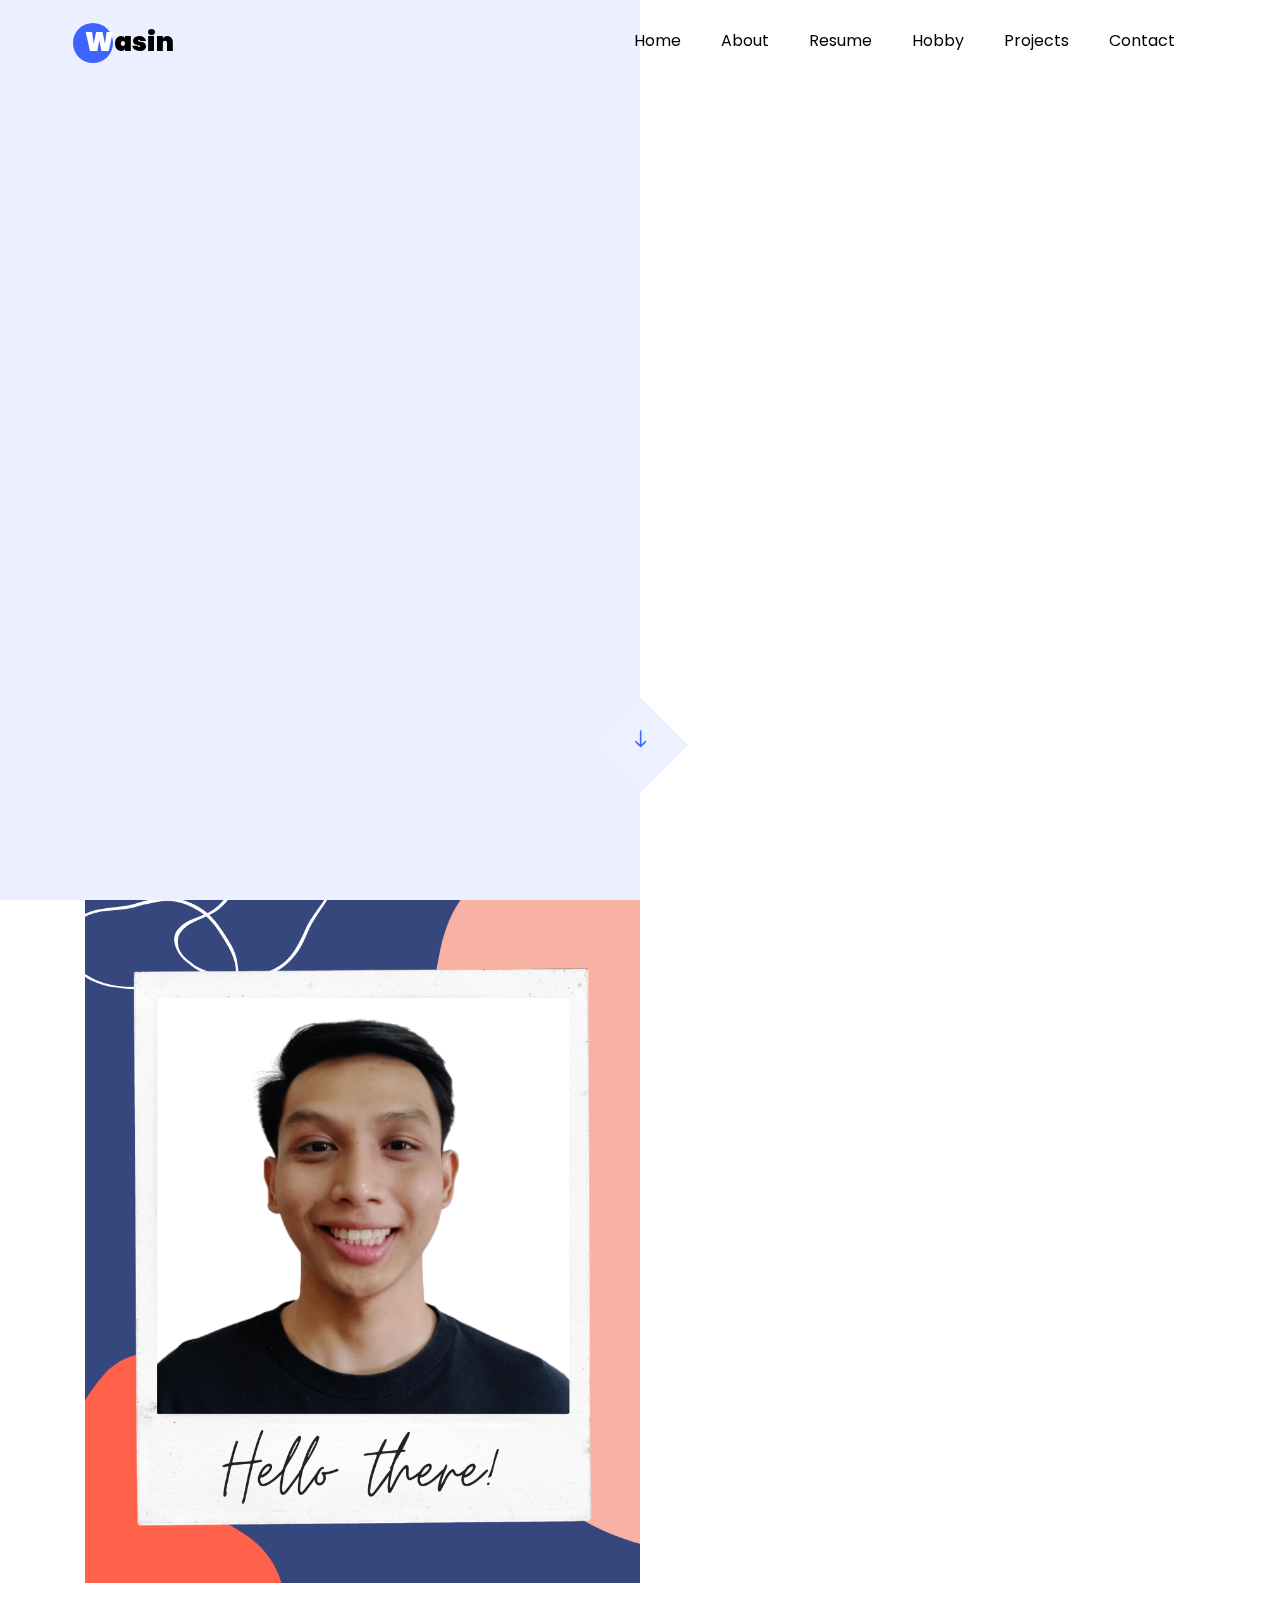
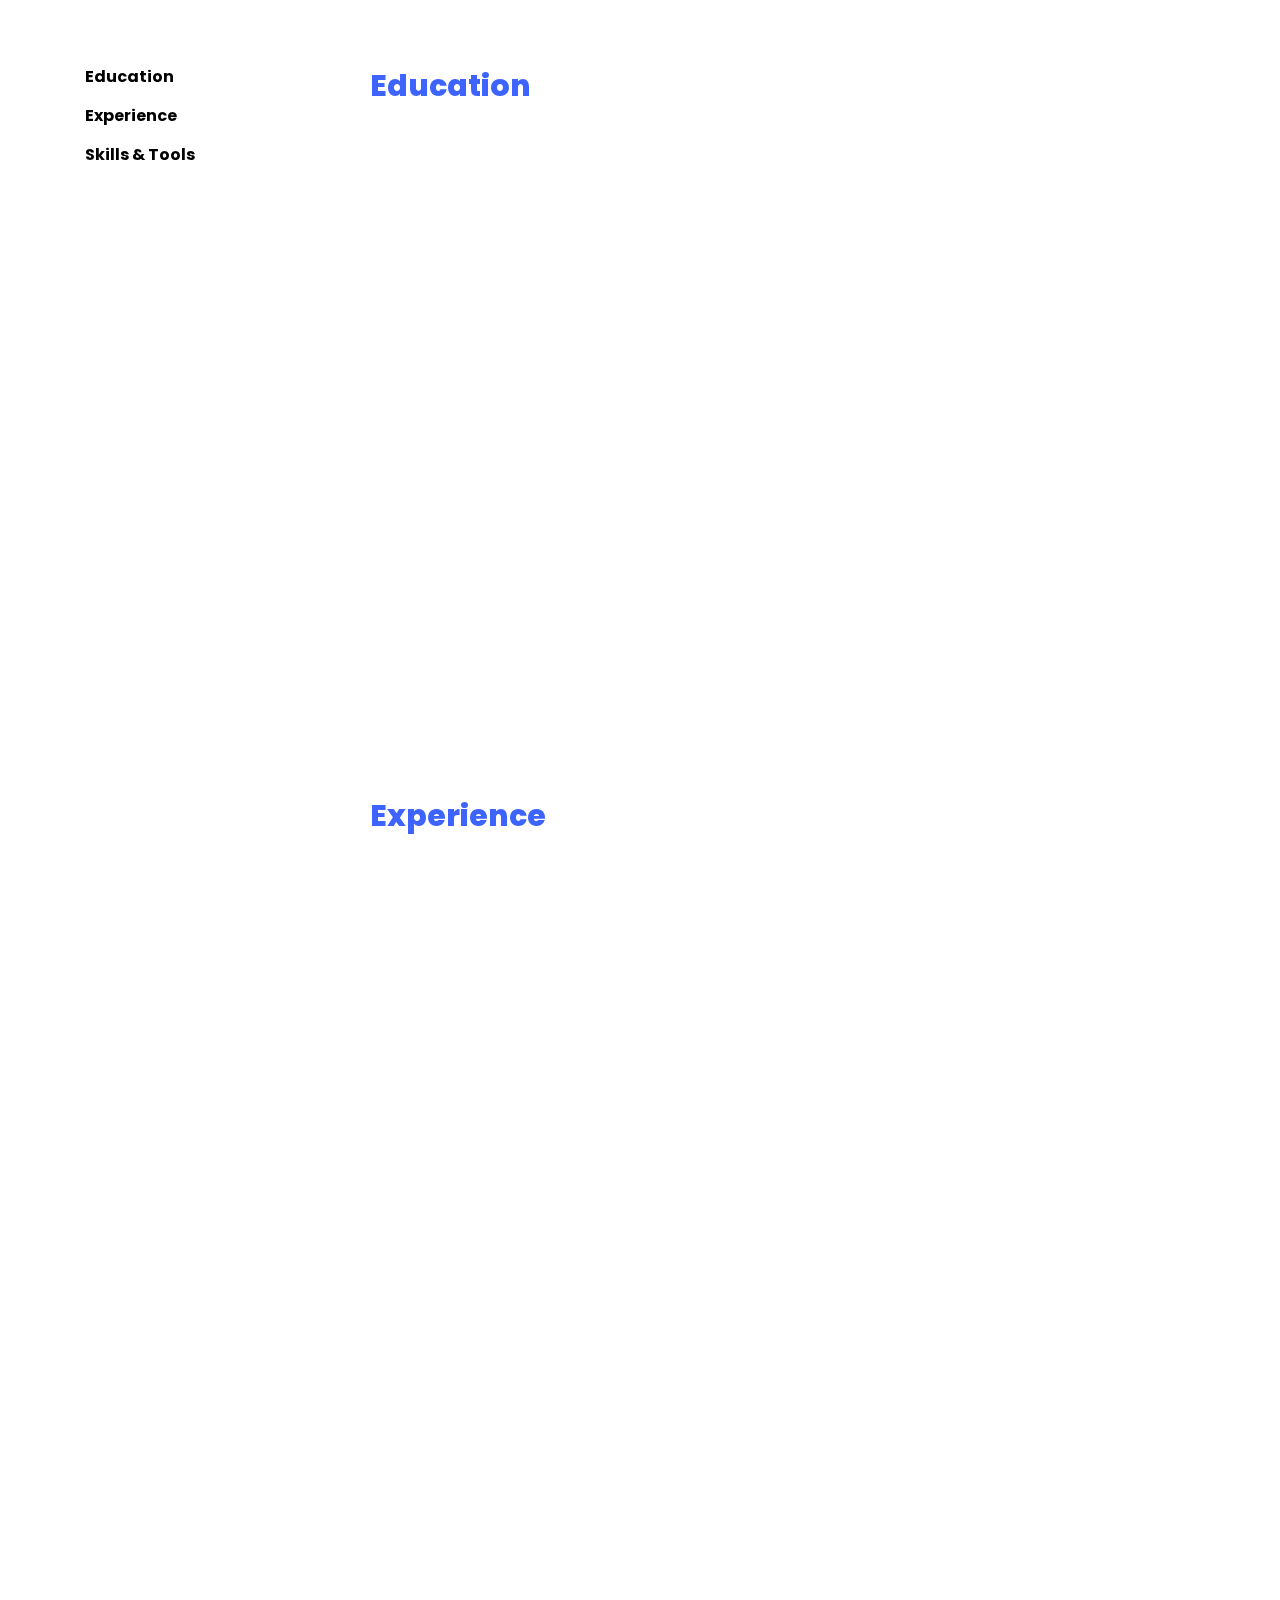
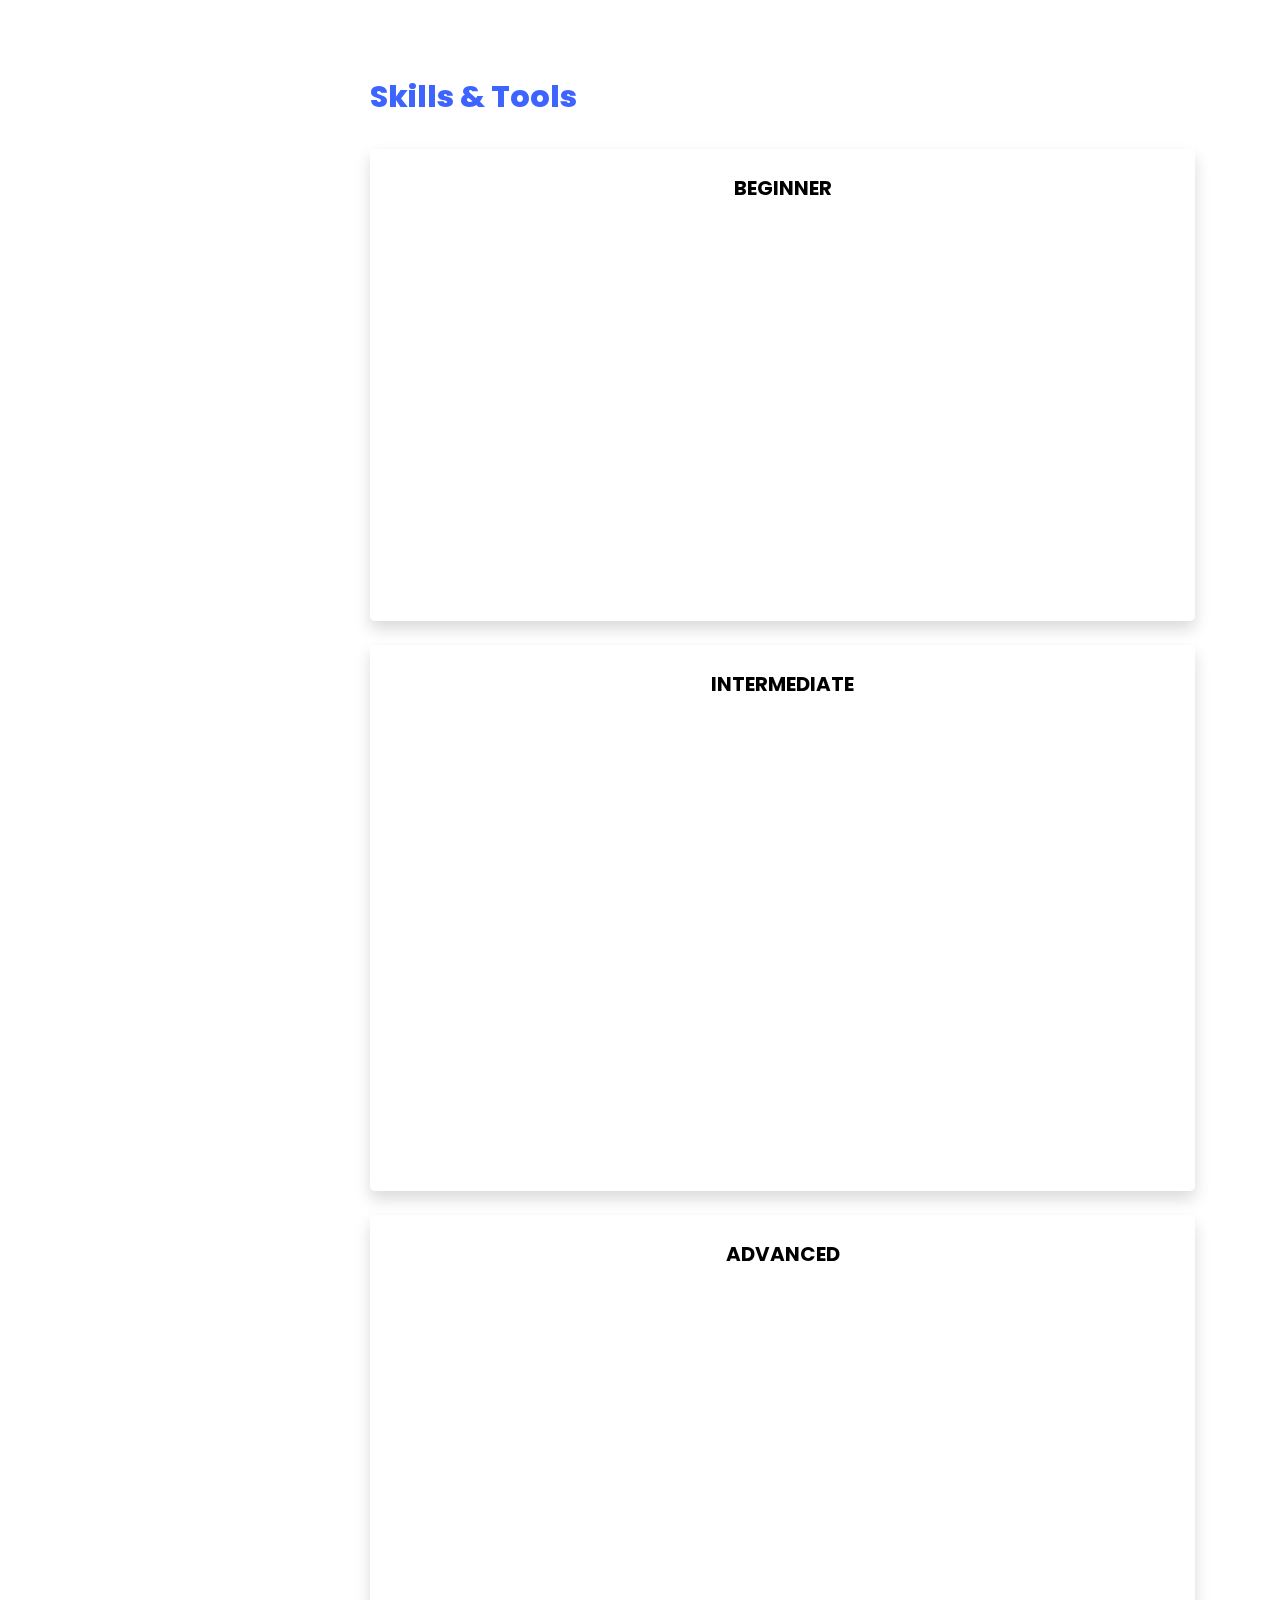
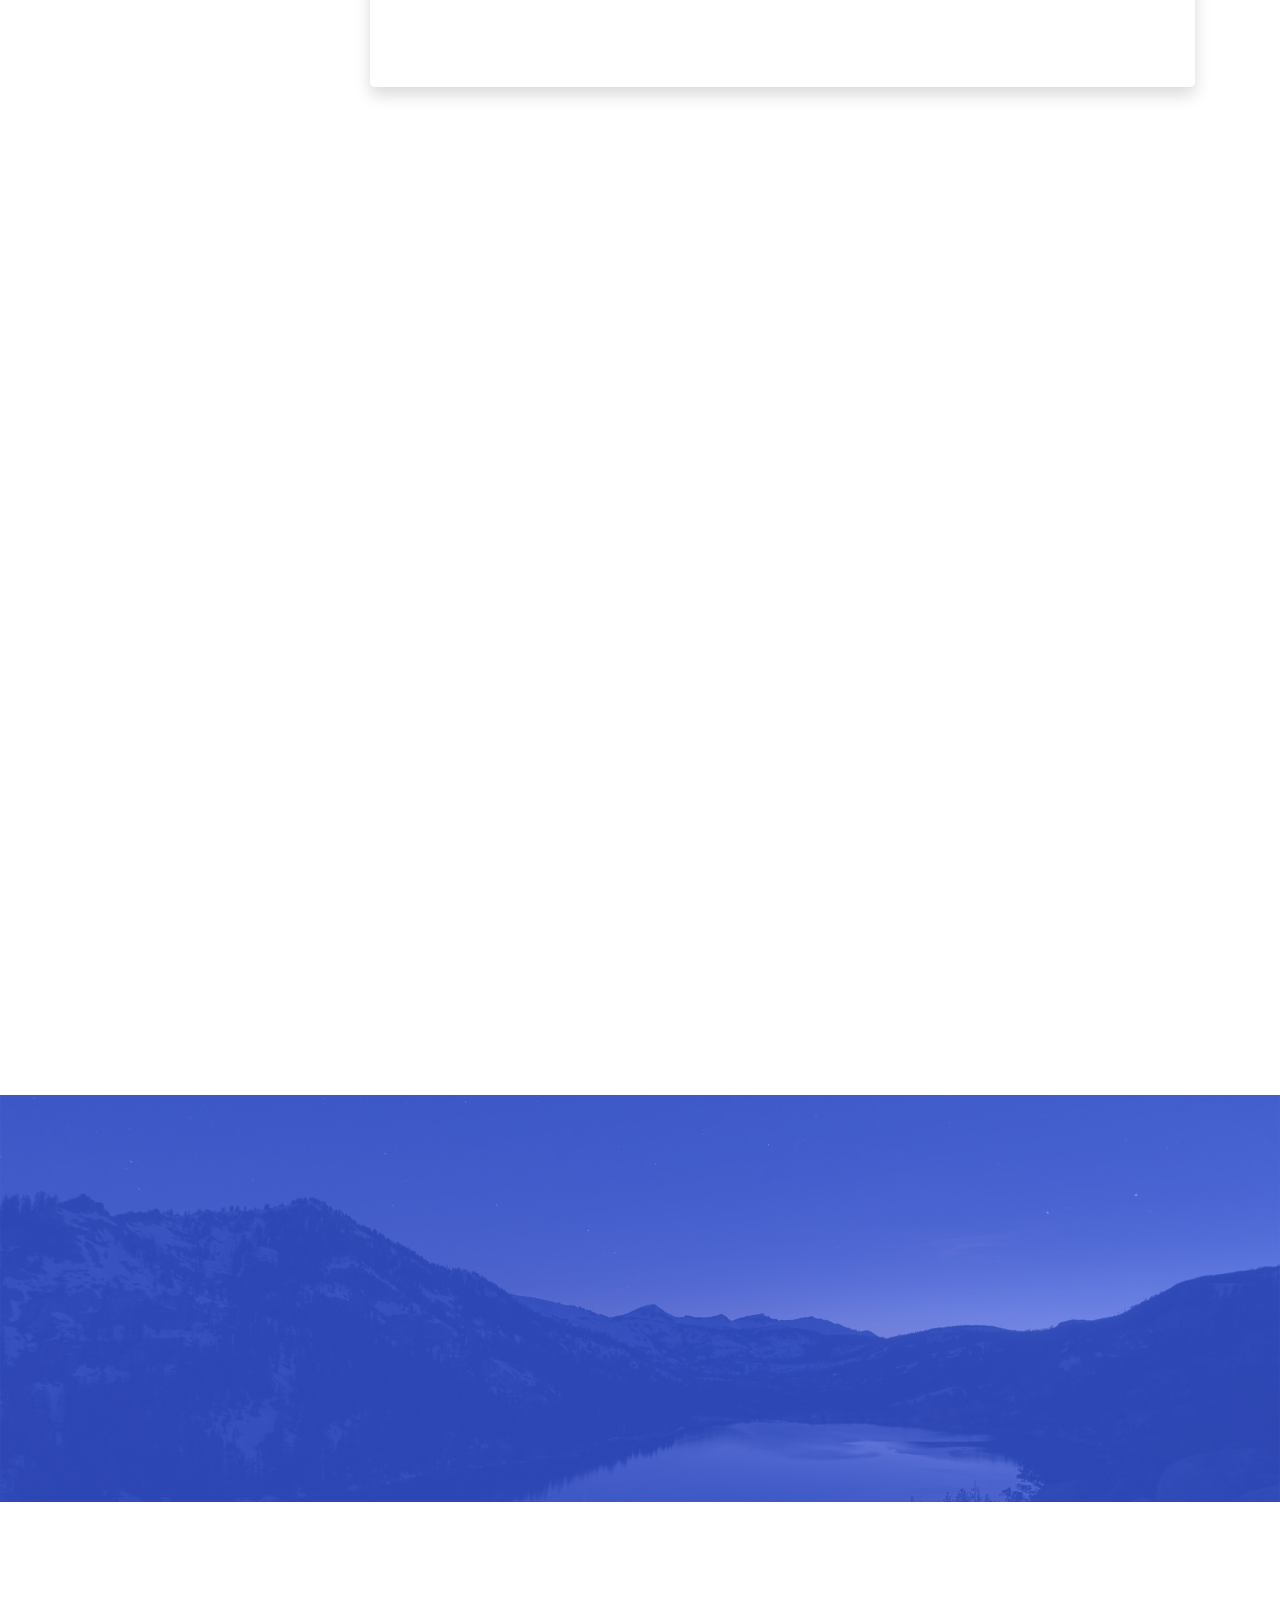
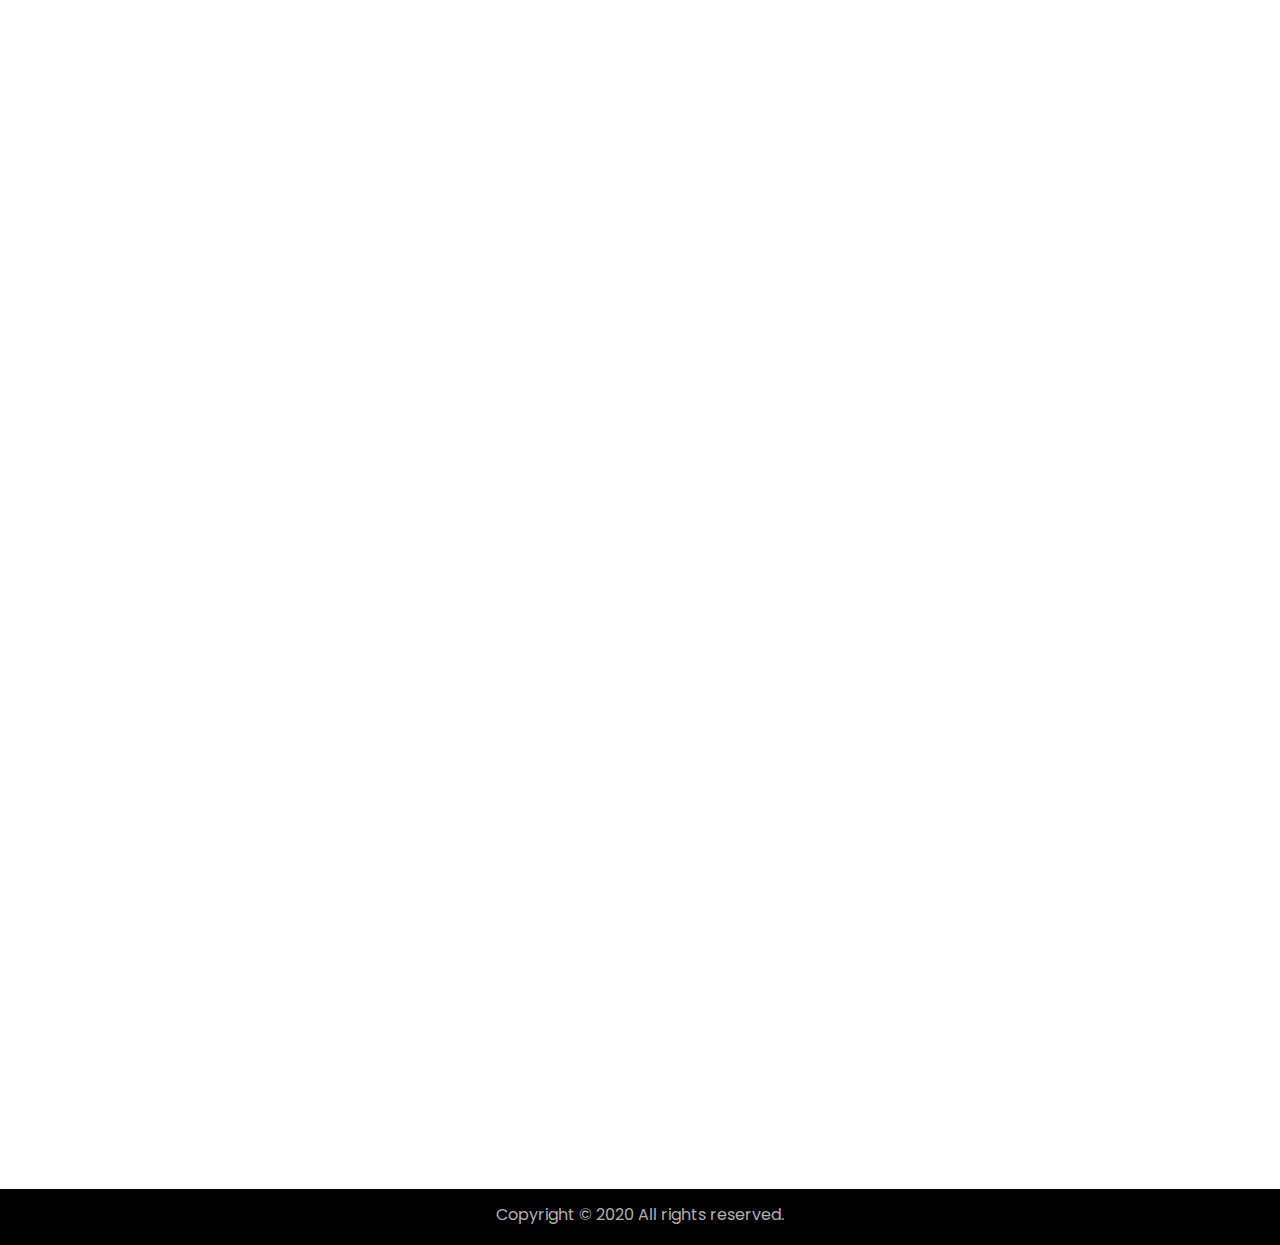
<file: index.html>
<!DOCTYPE html>
<html lang="en">
  <head>
    <title>Wasin Profile</title>
    <meta charset="utf-8">
    <meta name="viewport" content="width=device-width, initial-scale=1, shrink-to-fit=no">
    
	<link href="https://fonts.googleapis.com/css?family=Poppins:100,200,300,400,500,600,700,800,900" rel="stylesheet">
	
	<link rel="icon" type="image/png" href="images/favicon.ico"/>

    <link rel="stylesheet" href="css/open-iconic-bootstrap.min.css">
    <link rel="stylesheet" href="css/animate.css">
    
    <link rel="stylesheet" href="css/owl.carousel.min.css">
    <link rel="stylesheet" href="css/owl.theme.default.min.css">
    <link rel="stylesheet" href="css/magnific-popup.css">

    <link rel="stylesheet" href="css/aos.css">

    <link rel="stylesheet" href="css/ionicons.min.css">
    
    <link rel="stylesheet" href="css/flaticon.css">
    <link rel="stylesheet" href="css/icomoon.css">
    <link rel="stylesheet" href="css/style.css">
  </head>
  <body data-spy="scroll" data-target=".site-navbar-target" data-offset="300">
	  
    <nav class="navbar navbar-expand-lg navbar-dark ftco_navbar ftco-navbar-light site-navbar-target" id="ftco-navbar">
	    <div class="container">
	      <a class="navbar-brand" href="index.html"><span>W</span>asin</a>
	      <button class="navbar-toggler js-fh5co-nav-toggle fh5co-nav-toggle" type="button" data-toggle="collapse" data-target="#ftco-nav" aria-controls="ftco-nav" aria-expanded="false" aria-label="Toggle navigation">
	        <span class="oi oi-menu"></span> Menu
	      </button>

	      <div class="collapse navbar-collapse" id="ftco-nav">
	        <ul class="navbar-nav nav ml-auto">
	          <li class="nav-item"><a href="#home-section" class="nav-link"><span>Home</span></a></li>
	          <li class="nav-item"><a href="#about-section" class="nav-link"><span>About</span></a></li>
	          <li class="nav-item"><a href="#resume-section" class="nav-link"><span>Resume</span></a></li>
	          <li class="nav-item"><a href="#services-section" class="nav-link"><span>Hobby</span></a></li>
	          <li class="nav-item"><a href="#projects-section" class="nav-link"><span>Projects</span></a></li>
	          <!-- <li class="nav-item"><a href="#blog-section" class="nav-link"><span>My Blog</span></a></li> -->
	          <li class="nav-item"><a href="#contact-section" class="nav-link"><span>Contact</span></a></li>
	        </ul>
	      </div>
	    </div>
	  </nav>
	  <section class="hero-wrap js-fullheight">
      <div class="overlay"></div>
      <div class="container">
        <div class="row no-gutters slider-text js-fullheight justify-content-center align-items-center">
          <div class="col-lg-8 col-md-6 ftco-animate d-flex align-items-center">
          	<div class="text text-center">
          		<span class="subheading">Hey! I am</span>
		  				<h1>Wasin Kornpitak</h1>
			  				<h2>I'm a 
								  <span
								     class="txt-rotate"
								     data-period="2000"
								     data-rotate='[ "Web Developer."]'></span>
								</h2>
							</div>
            </div>
          </div>
        </div>
      </div>
      <div class="mouse">
				<a href="#" class="mouse-icon">
					<div class="mouse-wheel"><span class="ion-ios-arrow-round-down"></span></div>
				</a>
			</div>
    </section>

    <section class="ftco-about img ftco-section ftco-no-pt ftco-no-pb" id="about-section">
    	<div class="container">
    		<div class="row d-flex no-gutters">
    			<div class="col-md-6 col-lg-6 d-flex">
    				<div class="img-about img d-flex align-items-stretch">
    					<div class="overlay"></div>
	    				<div class="img d-flex align-self-stretch align-items-center" style="background-image:url(images/about.png);">
	    				</div>
    				</div>
    			</div>
    			<div class="col-md-6 col-lg-6 pl-md-5 py-5">
    				<div class="row justify-content-start pb-3">
		          <div class="col-md-12 heading-section ftco-animate">
		            <h2 class="mb-4">About Me</h2>
		            <p>Hello everyone! you can call me Field. I am eager to learn new things, good relationship, easy going and get along with anybody.</p>
		            <ul class="about-info mt-4 px-md-0 px-2">
		            	<li class="d-flex"><span>Name:</span> <span>Wasin Kornpitak</span></li>
		            	<li class="d-flex"><span>Date of birth:</span> <span>February 18, 1995</span></li>
		            	<li class="d-flex"><span>Address:</span> <span>72/14 Moo 2, Tambon Thai Ban Mai, Amphoe Mueang Samut Prakan, Samut Prakan</span></li>
		            	<li class="d-flex"><span>Zip code:</span> <span>10280</span></li>
		            	<li class="d-flex"><span>Email:</span> <span>mr.wasin_job@outlook.com</span></li>
		            	<li class="d-flex"><span>Tel: </span> <span>0971910264</span></li>
		            </ul>
		          </div>
		        </div>
	          <div class="counter-wrap ftco-animate d-flex mt-md-3">
              <div class="text">
              	<!-- <p class="mb-4">
	                <span class="number" data-number="120">0</span>
	                <span>Project complete</span>
                </p> -->
                <p><a href="https://drive.google.com/file/d/15MJYWWt69AYDZsUm2Th7syW6OZ0KvLi3/view?usp=sharing" target="_blank" class="btn btn-primary py-3 px-3">Download CV</a></p>
              </div>
	          </div>
	        </div>
        </div>
    	</div>
    </section>

    <!-- <section class="ftco-section ftco-partner">
    	<div class="container">
    		<div class="row">
    			<div class="col-sm ftco-animate">
    				<a href="#" class="partner"><img src="images/new-php-logo.png" class="img-fluid" alt="Colorlib Template"></a>
    			</div>
    			<div class="col-sm ftco-animate">
    				<a href="#" class="partner"><img src="images/partner-2.png" class="img-fluid" alt="Colorlib Template"></a>
    			</div>
    			<div class="col-sm ftco-animate">
    				<a href="#" class="partner"><img src="images/partner-3.png" class="img-fluid" alt="Colorlib Template"></a>
    			</div>
    			<div class="col-sm ftco-animate">
    				<a href="#" class="partner"><img src="images/partner-4.png" class="img-fluid" alt="Colorlib Template"></a>
    			</div>
    			<div class="col-sm ftco-animate">
    				<a href="#" class="partner"><img src="images/partner-5.png" class="img-fluid" alt="Colorlib Template"></a>
    			</div>
    		</div>
    	</div>
    </section> -->

    <section class="ftco-section ftco-no-pb goto-here" id="resume-section">
    	<div class="container">
    		<div class="row">
    			<div class="col-md-3">
				    <nav id="navi">
					    <ul>
					      <li><a href="#page-1">Education</a></li>
					      <li><a href="#page-2">Experience</a></li>
					      <li><a href="#page-3">Skills & Tools</a></li>
					      <!-- <li><a href="#page-4">Awards</a></li> -->
					    </ul>
					  </nav>
					</div>
					<div class="col-md-9">
					  <div id="page-1" class= "page one">
					  	<h2 class="heading">Education</h2>
					    <div class="resume-wrap d-flex ftco-animate">
					    	<div class="icon d-flex align-items-center justify-content-center">
					    		<span class="flaticon-favorite"></span>
					    	</div>
					    	<div class="text pl-3">
		    					<span class="date">2014-2018</span>
		    					<h2>Bachelor of Information Technology</h2>
		    					<span class="position">Dhonburi Rajabhat University</span>
		    					<p> - Studied about advanced programming such as php, java, c and data base mysql.</p>
	    					</div>
	    				</div>
	    				<div class="resume-wrap d-flex ftco-animate">
	    					<div class="icon d-flex align-items-center justify-content-center">
					    		<span class="flaticon-favorite"></span>
					    	</div>
					    	<div class="text pl-3">
		    					<span class="date">2011-2014</span>
		    					<h2>Electronic technician</h2>
		    					<span class="position">Samutprakarn Technology College</span>
		    					<p> - Studied about electronic devices and basic programming.</p>
		    				</div>
	    				</div>
	    				<div class="resume-wrap d-flex ftco-animate">
	    					<div class="icon d-flex align-items-center justify-content-center">
					    		<span class="flaticon-favorite"></span>
					    	</div>
					    	<div class="text pl-3">
		    					<span class="date">2008-2011</span>
		    					<h2>High School</h2>
		    					<span class="position">Anusarnwittaya School</span>
		    					<p> - Start programming for the first time.</p>
		    				</div>
	    				</div>
					  </div>

					  <div id="page-2" class= "page two">
					  	<h2 class="heading">Experience</h2>
					    <div class="resume-wrap d-flex ftco-animate">
					    	<div class="icon d-flex align-items-center justify-content-center">
					    		<span class="flaticon-favorite"></span>
					    	</div>
					    	<div class="text pl-3">
		    					<span class="date">2018-2020</span>
		    					<h2>Web Developer</h2>
		    					<span class="position">Fixzy Co., Ltd.</span>
								<p> - Tools and language such as php(codeigniter, laravel), html, css, javascript, jquery, nodejs(sometime), mongoDB, firebase and AWS Simple Cloud Storage(S3).</p>
								<p> - Build and develop a backend system for support company and partners.</p>
								<p> - Bulid and develop landing page.</p>
								<p> - Bulid and develop web application for customer.</p>
								<p> - Connect API with partners.</p>
								<p> - Support and solve the problem for backend system in company and partners.</p>
		    				</div>
	    				</div>
	    				<div class="resume-wrap d-flex ftco-animate">
	    					<div class="icon d-flex align-items-center justify-content-center">
					    		<span class="flaticon-favorite"></span>
					    	</div>
					    	<div class="text pl-3">
		    					<span class="date">2017</span>
		    					<h2>Game Developer Intern</h2>
		    					<span class="position">Good Job Multimedia Co., Ltd.</span>
		    					<p> - Tools and language such as C#(unity3D), php, mysql.</p>
		    					<p> - Build and develop game prototype.</p>
		    					<p> - Test game prototype.</p>
		    				</div>
	    				</div>
	    				<!-- <div class="resume-wrap d-flex ftco-animate">
	    					<div class="icon d-flex align-items-center justify-content-center">
					    		<span class="flaticon-favorite"></span>
					    	</div>
					    	<div class="text pl-3">
		    					<span class="date">2014-2015</span>
		    					<h2>Web Marketing</h2>
		    					<span class="position">Cambridge University</span>
		    					<p>A small river named Duden flows by their place and supplies it with the necessary regelialia. It is a paradisematic country, in which roasted parts of sentences fly into your mouth.</p>
		    				</div>
	    				</div>
	    				<div class="resume-wrap d-flex ftco-animate">
	    					<div class="icon d-flex align-items-center justify-content-center">
					    		<span class="flaticon-favorite"></span>
					    	</div>
					    	<div class="text pl-3">
		    					<span class="date">2014-2015</span>
		    					<h2>Art &amp; Creative Director</h2>
		    					<span class="position">Side Tech</span>
		    					<p>A small river named Duden flows by their place and supplies it with the necessary regelialia. It is a paradisematic country, in which roasted parts of sentences fly into your mouth.</p>
		    				</div>
	    				</div>
	    				<div class="resume-wrap d-flex ftco-animate">
	    					<div class="icon d-flex align-items-center justify-content-center">
					    		<span class="flaticon-favorite"></span>
					    	</div>
					    	<div class="text pl-3">
		    					<span class="date">2014-2015</span>
		    					<h2>Wordpress Developer</h2>
		    					<span class="position">Cambridge University</span>
		    					<p>A small river named Duden flows by their place and supplies it with the necessary regelialia. It is a paradisematic country, in which roasted parts of sentences fly into your mouth.</p>
		    				</div>
	    				</div>
	    				<div class="resume-wrap d-flex ftco-animate">
	    					<div class="icon d-flex align-items-center justify-content-center">
					    		<span class="flaticon-favorite"></span>
					    	</div>
					    	<div class="text pl-3">
		    					<span class="date">2017-2018</span>
		    					<h2>UI/UX Designer</h2>
		    					<span class="position">Cambridge University</span>
		    					<p>A small river named Duden flows by their place and supplies it with the necessary regelialia. It is a paradisematic country, in which roasted parts of sentences fly into your mouth.</p>
		    				</div>
	    				</div> -->
					  </div>

					  <div id="page-3" class= "page three">
					  	<h2 class="heading">Skills & Tools</h2>
					  	<div class="row mb-5">
					  		<div class="col-lg-12 mb-4">
						      <div class="bg-white rounded-lg shadow p-4">
						        <h2 class="h5 font-weight-bold text-center mb-4">BEGINNER</h2>
								<div class="col-md-12 animate-box">
									<div class="progress-wrap ftco-animate">
										<h3>Node.js</h3>
										<div class="progress">
											<div class="progress-bar color-1" role="progressbar" aria-valuenow="15"
											aria-valuemin="0" aria-valuemax="100" style="width:15%">
											</div>
										</div>
									</div>
								</div>
								<div class="col-md-12 animate-box">
									<div class="progress-wrap ftco-animate">
										<h3>Vue.js</h3>
										<div class="progress">
											<div class="progress-bar color-1" role="progressbar" aria-valuenow="12"
											aria-valuemin="0" aria-valuemax="100" style="width:12%">
											</div>
										</div>
									</div>
								</div>
								<div class="col-md-12 animate-box">
									<div class="progress-wrap ftco-animate">
										<h3>C#</h3>
										<div class="progress">
											<div class="progress-bar color-1" role="progressbar" aria-valuenow="18"
											aria-valuemin="0" aria-valuemax="100" style="width:18%">
											</div>
										</div>
									</div>
								</div>
								<div class="col-md-12 animate-box">
									<div class="progress-wrap ftco-animate">
										<h3>Unity3D</h3>
										<div class="progress">
											<div class="progress-bar color-1" role="progressbar" aria-valuenow="18"
											aria-valuemin="0" aria-valuemax="100" style="width:18%">
											</div>
										</div>
									</div>
								</div>
								<div class="col-md-12 animate-box">
									<div class="progress-wrap ftco-animate">
										<h3>Firebase</h3>
										<div class="progress">
											<div class="progress-bar color-1" role="progressbar" aria-valuenow="15"
											aria-valuemin="0" aria-valuemax="100" style="width:15%">
											</div>
										</div>
									</div>
								</div>
						      </div>
						    </div>

						    <div class="col-lg-12 mb-4">
						      <div class="bg-white rounded-lg shadow p-4">
								<h2 class="h5 font-weight-bold text-center mb-4">INTERMEDIATE</h2>
								<div class="col-md-12 animate-box">
									<div class="progress-wrap ftco-animate">
										<h3>Laravel</h3>
										<div class="progress">
											<div class="progress-bar color-1" role="progressbar" aria-valuenow="35"
											aria-valuemin="0" aria-valuemax="100" style="width:35%">
											</div>
										</div>
									</div>
								</div>
								<div class="col-md-12 animate-box">
									<div class="progress-wrap ftco-animate">
										<h3>MySql</h3>
										<div class="progress">
											<div class="progress-bar color-1" role="progressbar" aria-valuenow="42"
											aria-valuemin="0" aria-valuemax="100" style="width:42%">
											</div>
										</div>
									</div>
								</div>
								<div class="col-md-12 animate-box">
									<div class="progress-wrap ftco-animate">
										<h3>CSS</h3>
										<div class="progress">
											<div class="progress-bar color-1" role="progressbar" aria-valuenow="67"
											aria-valuemin="0" aria-valuemax="100" style="width:67%">
											</div>
										</div>
									</div>
								</div>
								<div class="col-md-12 animate-box">
									<div class="progress-wrap ftco-animate">
										<h3>Javascript</h3>
										<div class="progress">
											<div class="progress-bar color-1" role="progressbar" aria-valuenow="70"
											aria-valuemin="0" aria-valuemax="100" style="width:70%">
											</div>
										</div>
									</div>
								</div>
								<div class="col-md-12 animate-box">
									<div class="progress-wrap ftco-animate">
										<h3>AWS Simple Cloud Storage(S3)</h3>
										<div class="progress">
											<div class="progress-bar color-1" role="progressbar" aria-valuenow="55"
											aria-valuemin="0" aria-valuemax="100" style="width:55%">
											</div>
										</div>
									</div>
								</div>
								<div class="col-md-12 animate-box">
									<div class="progress-wrap ftco-animate">
										<h3>Wordpress</h3>
										<div class="progress">
											<div class="progress-bar color-1" role="progressbar" aria-valuenow="60"
											aria-valuemin="0" aria-valuemax="100" style="width:60%">
											</div>
										</div>
									</div>
								</div>
						      </div>
						    </div>

						    <div class="col-lg-12 mb-4">
						      <div class="bg-white rounded-lg shadow p-4">
						        <h2 class="h5 font-weight-bold text-center mb-4">ADVANCED</h2>
								<div class="col-md-12 animate-box">
									<div class="progress-wrap ftco-animate">
										<h3>PHP</h3>
										<div class="progress">
											<div class="progress-bar color-1" role="progressbar" aria-valuenow="90"
											aria-valuemin="0" aria-valuemax="100" style="width:90%">
											</div>
										</div>
									</div>
								</div>
								<div class="col-md-12 animate-box">
									<div class="progress-wrap ftco-animate">
										<h3>HTML</h3>
										<div class="progress">
											<div class="progress-bar color-1" role="progressbar" aria-valuenow="90"
											aria-valuemin="0" aria-valuemax="100" style="width:90%">
											</div>
										</div>
									</div>
								</div>
								<div class="col-md-12 animate-box">
									<div class="progress-wrap ftco-animate">
										<h3>Jquery</h3>
										<div class="progress">
											<div class="progress-bar color-1" role="progressbar" aria-valuenow="80"
											aria-valuemin="0" aria-valuemax="100" style="width:80%">
											</div>
										</div>
									</div>
								</div>
								<div class="col-md-12 animate-box">
									<div class="progress-wrap ftco-animate">
										<h3>Codeigniter</h3>
										<div class="progress">
											<div class="progress-bar color-1" role="progressbar" aria-valuenow="90"
											aria-valuemin="0" aria-valuemax="100" style="width:90%">
											</div>
										</div>
									</div>
								</div>
								<div class="col-md-12 animate-box">
									<div class="progress-wrap ftco-animate">
										<h3>MongoDB</h3>
										<div class="progress">
											<div class="progress-bar color-1" role="progressbar" aria-valuenow="85"
											aria-valuemin="0" aria-valuemax="100" style="width:85%">
											</div>
										</div>
									</div>
								</div>
						      </div>
						    </div>
						  </div>
						  
					  	<!-- <div class="row">
					  		<div class="col-md-6 animate-box">
								<div class="progress-wrap ftco-animate">
									<h3>Photoshop</h3>
									<div class="progress">
										<div class="progress-bar color-1" role="progressbar" aria-valuenow="90"
										aria-valuemin="0" aria-valuemax="100" style="width:90%">
										<span>90%</span>
										</div>
									</div>
								</div>
							</div>
							<div class="col-md-6 animate-box">
								<div class="progress-wrap ftco-animate">
									<h3>jQuery</h3>
									<div class="progress">
										<div class="progress-bar color-2" role="progressbar" aria-valuenow="85"
										aria-valuemin="0" aria-valuemax="100" style="width:85%">
										<span>85%</span>
										</div>
									</div>
								</div>
							</div>
							<div class="col-md-6 animate-box">
								<div class="progress-wrap ftco-animate">
									<h3>HTML5</h3>
									<div class="progress">
										<div class="progress-bar color-3" role="progressbar" aria-valuenow="95"
										aria-valuemin="0" aria-valuemax="100" style="width:95%">
										<span>95%</span>
										</div>
									</div>
								</div>
							</div>
							<div class="col-md-6 animate-box">
								<div class="progress-wrap ftco-animate">
									<h3>CSS3</h3>
									<div class="progress">
										<div class="progress-bar color-4" role="progressbar" aria-valuenow="90"
										aria-valuemin="0" aria-valuemax="100" style="width:90%">
										<span>90%</span>
										</div>
									</div>
								</div>
							</div>
							<div class="col-md-6 animate-box">
								<div class="progress-wrap ftco-animate">
									<h3>WordPress</h3>
									<div class="progress">
										<div class="progress-bar color-5" role="progressbar" aria-valuenow="70"
										aria-valuemin="0" aria-valuemax="100" style="width:70%">
										<span>70%</span>
										</div>
									</div>
								</div>
							</div>
							<div class="col-md-6 animate-box">
								<div class="progress-wrap ftco-animate">
									<h3>SEO</h3>
									<div class="progress">
										<div class="progress-bar color-6" role="progressbar" aria-valuenow="80"
										aria-valuemin="0" aria-valuemax="100" style="width:80%">
										<span>80%</span>
										</div>
									</div>
								</div>
							</div>
					  	</div> -->
					  </div>

					  <!-- <div id="page-4" class= "page four">
					    <h2 class="heading">Awards</h2>
					    <div class="resume-wrap d-flex ftco-animate">
					    	<div class="icon d-flex align-items-center justify-content-center">
					    		<span class="flaticon-favorite"></span>
					    	</div>
					    	<div class="text pl-3">
		    					<span class="date">2014-2015</span>
		    					<h2>Top 10 Web Developer</h2>
		    					<span class="position">Cambridge University</span>
		    					<p>A small river named Duden flows by their place and supplies it with the necessary regelialia. It is a paradisematic country, in which roasted parts of sentences fly into your mouth.</p>
	    					</div>
	    				</div>
	    				<div class="resume-wrap d-flex ftco-animate">
	    					<div class="icon d-flex align-items-center justify-content-center">
					    		<span class="flaticon-favorite"></span>
					    	</div>
					    	<div class="text pl-3">
		    					<span class="date">2014-2015</span>
		    					<h2>Top 5 LeaderShip Exellence Winner</h2>
		    					<span class="position">Cambridge University</span>
		    					<p>A small river named Duden flows by their place and supplies it with the necessary regelialia. It is a paradisematic country, in which roasted parts of sentences fly into your mouth.</p>
		    				</div>
	    				</div>
	    				<div class="resume-wrap d-flex ftco-animate">
	    					<div class="icon d-flex align-items-center justify-content-center">
					    		<span class="flaticon-favorite"></span>
					    	</div>
					    	<div class="text pl-3">
		    					<span class="date">2014-2015</span>
		    					<h2>Top 4 Web Tester</h2>
		    					<span class="position">Cambridge University</span>
		    					<p>A small river named Duden flows by their place and supplies it with the necessary regelialia. It is a paradisematic country, in which roasted parts of sentences fly into your mouth.</p>
		    				</div>
	    				</div>
	    				<div class="resume-wrap d-flex ftco-animate">
	    					<div class="icon d-flex align-items-center justify-content-center">
					    		<span class="flaticon-favorite"></span>
					    	</div>
					    	<div class="text pl-3">
		    					<span class="date">2014-2015</span>
		    					<h2>Art &amp; Creative Director</h2>
		    					<span class="position">Cambridge University</span>
		    					<p>A small river named Duden flows by their place and supplies it with the necessary regelialia. It is a paradisematic country, in which roasted parts of sentences fly into your mouth.</p>
		    				</div>
	    				</div>
					  </div> -->
					</div>
			  </div>
    	</div>
    </section>

    <section class="ftco-section" id="services-section" style="margin-top: -150px;">
    	<div class="container-fluid px-md-5">
    		<div class="row justify-content-center py-5 mt-5">
          <div class="col-md-12 heading-section text-center ftco-animate">
          	<!-- <h1 class="big big-2">Services</h1> -->
            <h2 class="mb-4">Hobbies and Interests</h2>
            <p>A side from my work, I also have many interests and hobbies.</p>
          </div>
        </div>
    		<div class="row">
					<div class="col-md-4 text-center d-flex ftco-animate">
						<div class="services-1 shadow">
							<span class="icon">
								<i class="flaticon-game-controller"></i>
							</span>
							<div class="desc">
								<h3 class="mb-5">Games</h3>
								<p>Play the game with best friends is one of my best vacations.</p>
							</div>
						</div>
					</div>
					<div class="col-md-4 text-center d-flex ftco-animate">
						<div class="services-1 shadow">
							<span class="icon">
								<i class="flaticon-around"></i>
							</span>
							<div class="desc">
								<h3 class="mb-5">Travel</h3>
								<p>Going out on a trip has a lot of experience. If you don't believe it, take a trip.</p>
							</div>
						</div>
					</div>
					<div class="col-md-4 text-center d-flex ftco-animate">
						<div class="services-1 shadow">
							<span class="icon">
								<i class="flaticon-headphones"></i>
							</span>
							<div class="desc">
								<h3 class="mb-5">Music</h3>
								<p>Music is a part of my life.</p>
							</div>
						</div>
					</div>

					<div class="col-md-4 text-center d-flex ftco-animate">
						<div class="services-1 shadow">
							<span class="icon">
								<i class="flaticon-camera"></i>
							</span>
							<div class="desc">
								<h3 class="mb-5">Cinema</h3>
								<p>Spend more time looking for movies than watching them.</p>
							</div>
						</div>
					</div>
					<div class="col-md-4 text-center d-flex ftco-animate">
						<div class="services-1 shadow">
							<span class="icon">
								<i class="flaticon-beer"></i>
							</span>
							<div class="desc">
								<h3 class="mb-5">Hangout</h3>
								<p>Beer after work, Nothing could be better.</p>
							</div>
						</div>
					</div>
					<div class="col-md-4 text-center d-flex ftco-animate">
						<div class="services-1 shadow">
							<span class="icon">
								<i class="flaticon-money"></i>
							</span>
							<div class="desc">
								<h3 class="mb-5">Moneys</h3>
								<p>I think everyone wants the same as me.</p>
							</div>
						</div>
					</div>
				</div>
    	</div>
	</section>
	
	<section class="ftco-section ftco-hireme img" style="background-image: url(images/bg_1.jpg)">
    	<div class="overlay"></div>
			<div class="container">
				<div class="row justify-content-center">
					<div class="col-md-7 ftco-animate text-center">
						<h2>I'm <span>Available</span> for Web Developer</h2>
						<p style="margin-bottom: 0px;">I has over two years experience in Web developer.</p>
						<p style="width: 107%;margin-left: -16px;">I really like programming because that make me feel like a winner when I achieved it.</p>
						<p class="mb-0"><a href="#contact-section" class="btn btn-primary py-3 px-5">Hire me</a></p>
					</div>
				</div>
			</div>
	</section>
 

    <section class="ftco-section ftco-project" id="projects-section">
    	<div class="container-fluid px-md-0">
    		<div class="row no-gutters justify-content-center pb-5">
          <div class="col-md-12 heading-section text-center ftco-animate">
          	<!-- <h1 class="big big-2">Projects</h1> -->
            <h2 class="mb-4">My Projects</h2>
            <!-- <p>Far far away, behind the word mountains, far from the countries Vokalia and Consonantia</p> -->
          </div>
        </div>
    		<div class="row no-gutters">
  				<div class="col-md-4">
					<div class="project img ftco-animate d-flex justify-content-center align-items-center" style="background-image: url(images/project-1.jpg);">
						<div class="overlay"></div>
						<div class="text text-center p-4">
							<h3><a href="https://github.com/wasinkornpitak/backend_system_ci" target="_blank">Codeigniter &amp; Backend Project &amp; MongoDB</a></h3>
							<span>Web Developer</span>
						</div>
					</div>
				</div>

				<div class="col-md-4">
    				<div class="project img ftco-animate d-flex justify-content-center align-items-center" style="background-image: url(images/project-4.jpg);">
    					<div class="overlay"></div>
	    				<div class="text text-center p-4">
	    					<h3><a href="https://github.com/wasinkornpitak/backend_system_laravel" target="_blank">Laravel &amp; Backend Project &amp; MySql</a></h3>
	    					<span>Web Developer</span>
	    				</div>
    				</div>
    			</div>
    			<!-- <div class="col-md-4">
    				<div class="project img ftco-animate d-flex justify-content-center align-items-center" style="background-image: url(images/project-2.png);">
    					<div class="overlay"></div>
	    				<div class="text text-center p-4">
	    					<h3><a href="#" target="_blank">NodeJs &amp; Simple Project</a></h3>
	    					<span>Web Developer</span>
	    				</div>
    				</div>
				</div> -->
				<div class="col-md-4">
    				<div class="project img ftco-animate d-flex justify-content-center align-items-center" style="background-image: url(images/project-3.png);">
    					<div class="overlay"></div>
	    				<div class="text text-center p-4">
	    					<h3><a href="https://github.com/wasinkornpitak/Healty-Run-Game" target="_blank">Unity3D &amp; Healty Run Game</a></h3>
	    					<span>Game Developer</span>
	    				</div>
    				</div>
				</div>
				  
    			
    			<!-- <div class="col-md-4">
    				<div class="project img ftco-animate d-flex justify-content-center align-items-center" style="background-image: url(images/work-5.jpg);">
    					<div class="overlay"></div>
	    				<div class="text text-center p-4">
	    					<h3><a href="#">Branding &amp; Illustration Design</a></h3>
	    					<span>Web Design</span>
	    				</div>
    				</div>
    			</div>
    			<div class="col-md-4">
    				<div class="project img ftco-animate d-flex justify-content-center align-items-center" style="background-image: url(images/work-6.jpg);">
    					<div class="overlay"></div>
	    				<div class="text text-center p-4">
	    					<h3><a href="#">Branding &amp; Illustration Design</a></h3>
	    					<span>Web Design</span>
	    				</div>
    				</div>
    			</div> -->
    		</div>
    	</div>
    </section>

    <!-- <section class="ftco-section ftco-no-pt ftco-no-pb ftco-counter img" id="section-counter">
    	<div class="container-fluid px-md-5">
				<div class="row d-md-flex align-items-center">
          <div class="col-md d-flex justify-content-center counter-wrap ftco-animate">
            <div class="block-18 shadow">
              <div class="text">
                <strong class="number" data-number="100">0</strong>
                <span>Awards</span>
              </div>
            </div>
          </div>
          <div class="col-md d-flex justify-content-center counter-wrap ftco-animate">
            <div class="block-18 shadow">
              <div class="text">
                <strong class="number" data-number="1200">0</strong>
                <span>Complete Projects</span>
              </div>
            </div>
          </div>
          <div class="col-md d-flex justify-content-center counter-wrap ftco-animate">
            <div class="block-18 shadow">
              <div class="text">
                <strong class="number" data-number="1200">0</strong>
                <span>Happy Customers</span>
              </div>
            </div>
          </div>
          <div class="col-md d-flex justify-content-center counter-wrap ftco-animate">
            <div class="block-18 shadow">
              <div class="text">
                <strong class="number" data-number="500">0</strong>
                <span>Cups of coffee</span>
              </div>
            </div>
          </div>
        </div>
      </div>
    </section> -->


    <!-- <section class="ftco-section" id="blog-section">
      <div class="container">
        <div class="row justify-content-center mb-5 pb-5">
          <div class="col-md-7 heading-section text-center ftco-animate">
            <h1 class="big big-2">Blog</h1>
            <h2 class="mb-4">Our Blog</h2>
            <p>Far far away, behind the word mountains, far from the countries Vokalia and Consonantia</p>
          </div>
        </div>
        <div class="row d-flex">
          <div class="col-md-4 d-flex ftco-animate">
          	<div class="blog-entry justify-content-end">
              <a href="single.html" class="block-20" style="background-image: url('images/image_1.jpg');">
              </a>
              <div class="text mt-3 float-right d-block">
                <h3 class="heading"><a href="single.html">Why Lead Generation is Key for Business Growth</a></h3>
                <div class="d-flex align-items-center mb-3 meta">
	                <p class="mb-0">
	                	<span class="mr-2">Sept. 12, 2019</span>
	                	<a href="#" class="mr-2">Admin</a>
	                	<a href="#" class="meta-chat"><span class="icon-chat"></span> 3</a>
	                </p>
                </div>
                <p>A small river named Duden flows by their place and supplies it with the necessary regelialia.</p>
              </div>
            </div>
          </div>
          <div class="col-md-4 d-flex ftco-animate">
          	<div class="blog-entry justify-content-end">
              <a href="single.html" class="block-20" style="background-image: url('images/image_2.jpg');">
              </a>
              <div class="text mt-3 float-right d-block">
                <h3 class="heading"><a href="single.html">Why Lead Generation is Key for Business Growth</a></h3>
                <div class="d-flex align-items-center mb-3 meta">
	                <p class="mb-0">
	                	<span class="mr-2">Sept. 12, 2019</span>
	                	<a href="#" class="mr-2">Admin</a>
	                	<a href="#" class="meta-chat"><span class="icon-chat"></span> 3</a>
	                </p>
                </div>
                <p>A small river named Duden flows by their place and supplies it with the necessary regelialia.</p>
              </div>
            </div>
          </div>
          <div class="col-md-4 d-flex ftco-animate">
          	<div class="blog-entry">
              <a href="single.html" class="block-20" style="background-image: url('images/image_3.jpg');">
              </a>
              <div class="text mt-3 float-right d-block">
                <h3 class="heading"><a href="single.html">Why Lead Generation is Key for Business Growth</a></h3>
                <div class="d-flex align-items-center mb-3 meta">
	                <p class="mb-0">
	                	<span class="mr-2">Sept. 12, 2019</span>
	                	<a href="#" class="mr-2">Admin</a>
	                	<a href="#" class="meta-chat"><span class="icon-chat"></span> 3</a>
	                </p>
                </div>
                <p>A small river named Duden flows by their place and supplies it with the necessary regelialia.</p>
              </div>
            </div>
          </div>
        </div>
      </div>
    </section> -->

    <section class="ftco-section contact-section ftco-no-pb" id="contact-section" style="margin-top: -50px;">
      <div class="container">
      	<div class="row justify-content-center mb-5 pb-3">
          <div class="col-md-7 heading-section text-center ftco-animate">
            <!-- <h1 class="big big-2">Contact</h1> -->
            <h2 class="mb-4">Contact Me</h2>
            <p>You can always contact me with the following channels.</p>
          </div>
        </div>

        <div class="row d-flex contact-info mb-5">
          <div class="col-md-6 col-lg-3 d-flex ftco-animate">
          	<div class="align-self-stretch box text-center p-4 shadow">
          		<div class="icon d-flex align-items-center justify-content-center">
          			<span class="icon-map-signs"></span>
          		</div>
          		<div>
	          		<h3 class="mb-4">Address</h3>
		            <p>72/14 Moo 2, Tambon Thai Ban Mai, Amphoe Mueang Samut Prakan, Samut Prakan 10280</p>
		          </div>
	          </div>
          </div>
          <div class="col-md-6 col-lg-3 d-flex ftco-animate">
          	<div class="align-self-stretch box text-center p-4 shadow">
          		<div class="icon d-flex align-items-center justify-content-center">
          			<span class="icon-phone2"></span>
          		</div>
          		<div>
	          		<h3 class="mb-4">Contact Number</h3>
		            <p><a href="tel://0971910264">0971910264</a></p>
	            </div>
	          </div>
          </div>
          <div class="col-md-6 col-lg-3 d-flex ftco-animate">
          	<div class="align-self-stretch box text-center p-4 shadow">
          		<div class="icon d-flex align-items-center justify-content-center">
          			<span class="icon-paper-plane"></span>
          		</div>
          		<div>
	          		<h3 class="mb-4">Email Address</h3>
					<p><a style="font-size: 15px;" href="mailto:mr.wasin_job@outlook.com">mr.wasin_job@outlook.com</a></p>
		          </div>
	          </div>
          </div>
          <div class="col-md-6 col-lg-3 d-flex ftco-animate">
          	<div class="align-self-stretch box text-center p-4 shadow">
          		<div class="icon d-flex align-items-center justify-content-center">
          			<span class="icon-globe"></span>
          		</div>
          		<div>
	          		<h3 class="mb-4">Social Media</h3>
					<p><a href="https://www.facebook.com/fieldqq" target="_blank">Facebook</a></p>
					<p><a href="https://www.instagram.com/fieldyeah_" target="_blank">Instagram</a></p>
					<p><a href="https://github.com/wasinkornpitak" target="_blank">Github</a></p>
	            </div>
	          </div>
          </div>
        </div>

        <!-- <div class="row no-gutters block-9">
          <div class="col-md-6 order-md-last d-flex">
            <form action="#" class="bg-light p-4 p-md-5 contact-form">
              <div class="form-group">
                <input type="text" class="form-control" placeholder="Your Name">
              </div>
              <div class="form-group">
                <input type="text" class="form-control" placeholder="Your Email">
              </div>
              <div class="form-group">
                <input type="text" class="form-control" placeholder="Subject">
              </div>
              <div class="form-group">
                <textarea name="" id="" cols="30" rows="7" class="form-control" placeholder="Message"></textarea>
              </div>
              <div class="form-group">
                <input type="submit" value="Send Message" class="btn btn-primary py-3 px-5">
              </div>
            </form>
          
          </div>

          <div class="col-md-6 d-flex">
          	<div class="img" style="background-image: url(images/about.jpg);"></div>
          </div>
        </div> -->
      </div>
    </section>
		
	<footer class="ftco-footer ftco-section">
		<div class="container">
		  
		  <div class="row">
			<div class="col-md-12 text-center" style="padding-top: 12px;">
			  <p><!-- Link back to Colorlib can't be removed. Template is licensed under CC BY 3.0. -->
				  Copyright © 2020 All rights reserved.
				  <!-- Link back to Colorlib can't be removed. Template is licensed under CC BY 3.0. -->
			  </p>
			</div>
		  </div>
		</div>
	  </footer>
    <!-- <footer class="ftco-footer ftco-section">
      <div class="container">
        <div class="row mb-5">
          <div class="col-md">
            <div class="ftco-footer-widget mb-4">
              <h2 class="ftco-heading-2">About</h2>
              <p>Far far away, behind the word mountains, far from the countries Vokalia and Consonantia, there live the blind texts.</p>
              <ul class="ftco-footer-social list-unstyled float-md-left float-lft mt-5">
                <li class="ftco-animate"><a href="#"><span class="icon-twitter"></span></a></li>
                <li class="ftco-animate"><a href="https://www.facebook.com/fieldqq"><span class="icon-facebook"></span></a></li>
                <li class="ftco-animate"><a href="https://www.instagram.com/fieldyeah_"><span class="icon-instagram"></span></a></li>
              </ul>
            </div>
          </div>
          <div class="col-md">
            <div class="ftco-footer-widget mb-4 ml-md-4">
			  <h2 class="ftco-heading-2">Links</h2>
              <ul class="list-unstyled">
                <li><a href="#home-section"><span class="icon-long-arrow-right mr-2"></span>Home</a></li>
                <li><a href="#about-section"><span class="icon-long-arrow-right mr-2"></span>About</a></li>
                <li><a href="#services-section"><span class="icon-long-arrow-right mr-2"></span>Hobby</a></li>
                <li><a href="#projects-section"><span class="icon-long-arrow-right mr-2"></span>Projects</a></li>
                <li><a href="#contact-section"><span class="icon-long-arrow-right mr-2"></span>Contact</a></li>
              </ul>
            </div>
          </div>
          <div class="col-md">
             <div class="ftco-footer-widget mb-4">
              <h2 class="ftco-heading-2">Projects</h2>
              <ul class="list-unstyled">
                <li><a href="#"><span class="icon-long-arrow-right mr-2"></span>Web Design</a></li>
                <li><a href="#"><span class="icon-long-arrow-right mr-2"></span>Web Development</a></li>
                <li><a href="#"><span class="icon-long-arrow-right mr-2"></span>Business Strategy</a></li>
                <li><a href="#"><span class="icon-long-arrow-right mr-2"></span>Data Analysis</a></li>
                <li><a href="#"><span class="icon-long-arrow-right mr-2"></span>Graphic Design</a></li>
              </ul>
            </div>
          </div>
          <div class="col-md">
            <div class="ftco-footer-widget mb-4">
            	<h2 class="ftco-heading-2">Have a Questions?</h2>
            	<div class="block-23 mb-3">
	              <ul>
	                <li><span class="icon icon-map-marker"></span><span class="text">72/14 Moo 2, Tambon Thai Ban Mai, Amphoe Mueang Samut Prakan, Samut Prakan 10280</span></li>
	                <li><span class="icon icon-phone"></span><span class="text">0971910264</span></li>
	                <li><span class="icon icon-envelope"></span><span class="text">mr.wasin_job@outlook.com</span></li>
	              </ul>
	            </div>
            </div>
          </div>
        </div>
        <div class="row">
          <div class="col-md-12 text-center">
            <p>
				Copyright &copy; 2020 All rights reserved 
				
			</p>
          </div>
        </div>
      </div>
    </footer> -->
    
  

  <!-- loader -->
  <div id="ftco-loader" class="show fullscreen"><svg class="circular" width="48px" height="48px"><circle class="path-bg" cx="24" cy="24" r="22" fill="none" stroke-width="4" stroke="#eeeeee"/><circle class="path" cx="24" cy="24" r="22" fill="none" stroke-width="4" stroke-miterlimit="10" stroke="#F96D00"/></svg></div>


  <script src="js/jquery.min.js"></script>
  <script src="js/jquery-migrate-3.0.1.min.js"></script>
  <script src="js/popper.min.js"></script>
  <script src="js/bootstrap.min.js"></script>
  <script src="js/jquery.easing.1.3.js"></script>
  <script src="js/jquery.waypoints.min.js"></script>
  <script src="js/jquery.stellar.min.js"></script>
  <script src="js/owl.carousel.min.js"></script>
  <script src="js/jquery.magnific-popup.min.js"></script>
  <script src="js/aos.js"></script>
  <script src="js/jquery.animateNumber.min.js"></script>
  <script src="js/scrollax.min.js"></script>

  <!-- Global site tag (gtag.js) - Google Analytics -->
<script async src="https://www.googletagmanager.com/gtag/js?id=UA-178890084-1"></script>
<script>
  window.dataLayer = window.dataLayer || [];
  function gtag(){dataLayer.push(arguments);}
  gtag('js', new Date());

  gtag('config', 'UA-178890084-1');
</script>

  
  <script src="js/main.js"></script>
    
  </body>
</html>
</file>
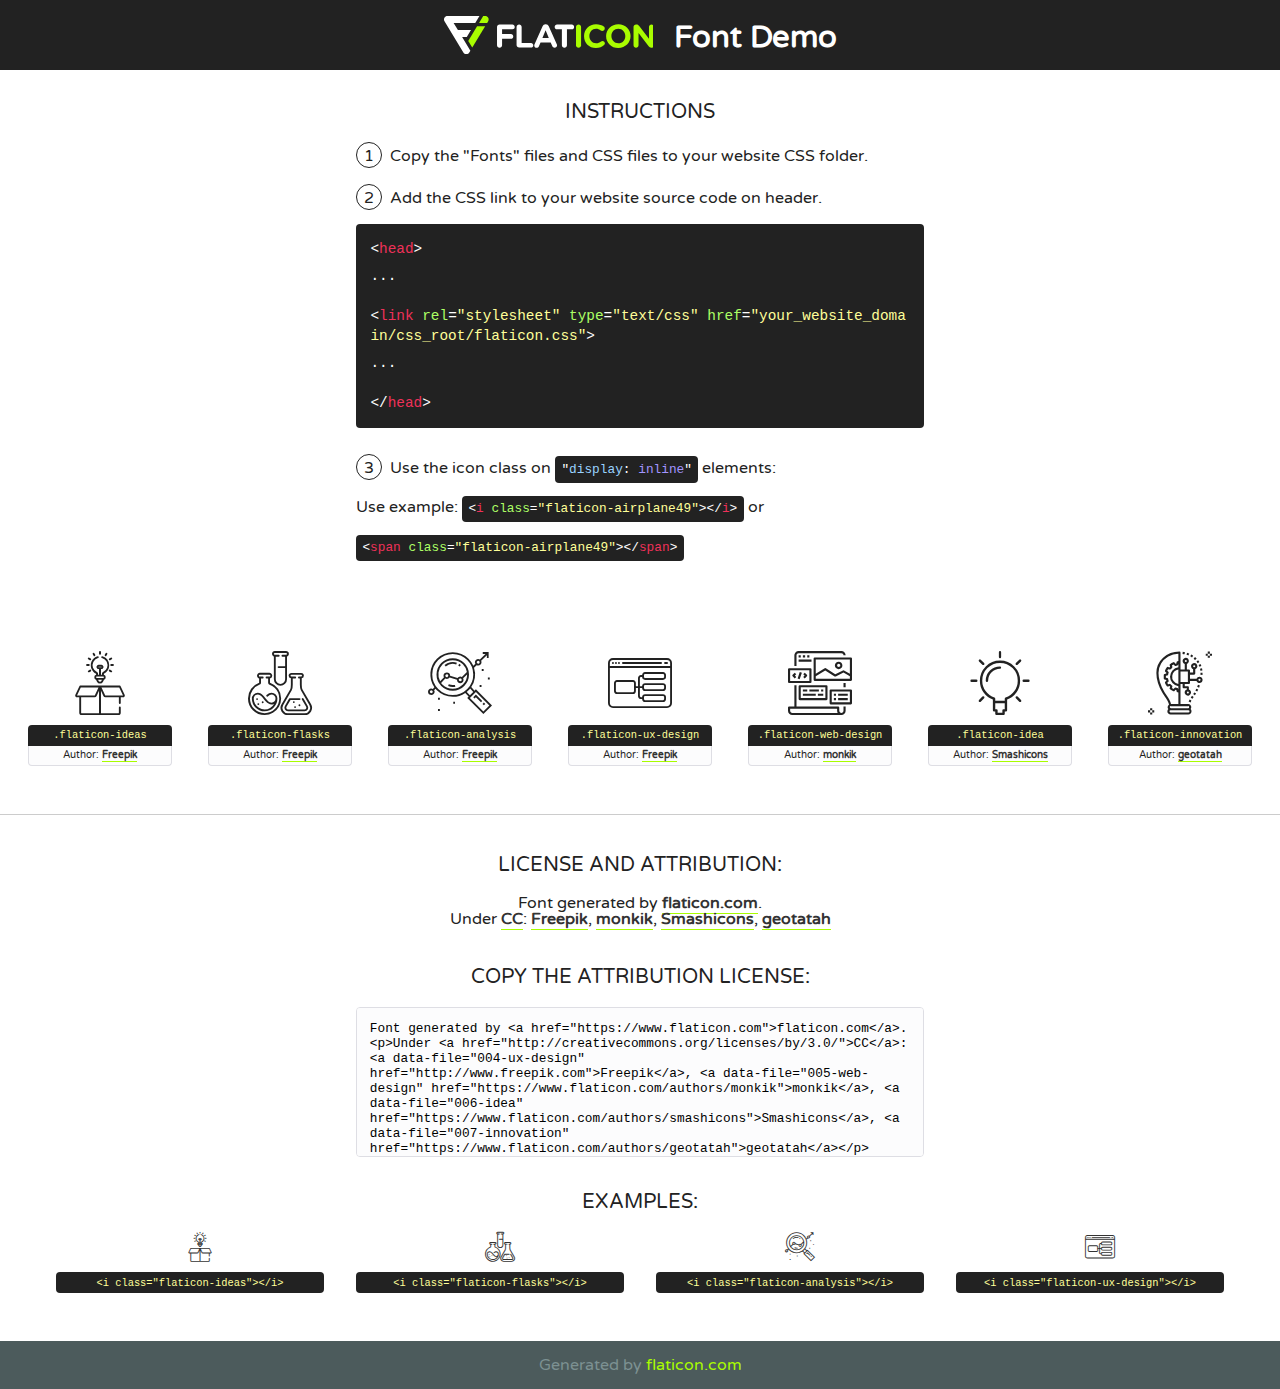
<file: fonts/flaticon/font/flaticon.html>
<!DOCTYPE html>
<!--
  Flaticon icon font: Flaticon
  Creation date: 20/03/2019 02:18
-->
<html>
<!DOCTYPE html>
<html>

<head>
    <title>Flaticon WebFont</title>
    <link href="http://fonts.googleapis.com/css?family=Varela+Round" rel="stylesheet" type="text/css" />
    <link rel="stylesheet" type="text/css" href="flaticon.css">
    <meta charset="UTF-8">
    <style>
    html, body, div, span, applet, object, iframe,
    h1, h2, h3, h4, h5, h6, p, blockquote, pre,
    a, abbr, acronym, address, big, cite, code,
    del, dfn, em, img, ins, kbd, q, s, samp,
    small, strike, strong, sub, sup, tt, var,
    b, u, i, center,
    dl, dt, dd, ol, ul, li,
    fieldset, form, label, legend,
    table, caption, tbody, tfoot, thead, tr, th, td,
    article, aside, canvas, details, embed, 
    figure, figcaption, footer, header, hgroup, 
    menu, nav, output, ruby, section, summary,
    time, mark, audio, video {
        margin: 0;
        padding: 0;
        border: 0;
        font-size: 100%;
        font: inherit;
        vertical-align: baseline;
    }
    /* HTML5 display-role reset for older browsers */
    article, aside, details, figcaption, figure, 
    footer, header, hgroup, menu, nav, section {
        display: block;
    }
    body {
        line-height: 1;
    }
    ol, ul {
        list-style: none;
    }
    blockquote, q {
        quotes: none;
    }
    blockquote:before, blockquote:after,
    q:before, q:after {
        content: '';
        content: none;
    }
    table {
        border-collapse: collapse;
        border-spacing: 0;
    }
    body {
        font-family: 'Varela Round', Helvetica, Arial, sans-serif;
        font-size: 16px;
        color: #222;
    }
    a {
        color: #333;
        border-bottom: 1px solid #a9fd00;
        font-weight: bold;
        text-decoration: none;
    }
    * {
        -moz-box-sizing: border-box;
        -webkit-box-sizing: border-box;
        box-sizing: border-box;
        margin: 0;
        padding: 0;
    }
    [class^="flaticon-"]:before, [class*=" flaticon-"]:before, [class^="flaticon-"]:after, [class*=" flaticon-"]:after {
        font-family: Flaticon;
        font-size: 30px;
        font-style: normal;
        margin-left: 20px;
        color: #333;
    }
    .wrapper {
        max-width: 600px;
        margin: auto;
        padding: 0 1em;
    }
    .title {
        font-size: 1.25em;
        text-align: center;
        margin-bottom: 1em;
        text-transform: uppercase;
    }
    header {
        text-align: center;
        background-color: #222;
        color: #fff;
        padding: 1em;
    }
    header .logo {
        width: 210px;
        height: 38px;
        display: inline-block;
        vertical-align: middle;
        margin-right: 1em;
        border: none;
    }
    header strong {
        font-size: 1.95em;
        font-weight: bold;
        vertical-align: middle;
        margin-top: 5px;
        display: inline-block;
    }
    .demo {
        margin: 2em auto;
        line-height: 1.25em;
    }
    .demo ul li {
        margin-bottom: 1em;
    }
    .demo ul li .num {
        color: #222;
        border-radius: 20px;
        display: inline-block;
        width: 26px;
        padding: 3px;
        height: 26px;
        text-align: center;
        margin-right: 0.5em;
        border: 1px solid #222;
    }
    .demo ul li code {
        background-color: #222;
        border-radius: 4px;
        padding: 0.25em 0.5em;
        display: inline-block;
        color: #fff;
        font-family: Consolas,Monaco,Lucida Console,Liberation Mono,DejaVu Sans Mono,Bitstream Vera Sans Mono,Courier New, monospace;
        font-weight: lighter;
        margin-top: 1em;
        font-size: 0.8em;
        word-break: break-all;
    }
    .demo ul li code.big {
        padding: 1em;
        font-size: 0.9em;
    }
    .demo ul li code .red {
        color: #EF3159;
    }
    .demo ul li code .green {
        color: #ACFF65;
    }
    .demo ul li code .yellow {
        color: #FFFF99;
    }
    .demo ul li code .blue {
        color: #99D3FF;
    }
    .demo ul li code .purple {
        color: #A295FF;
    }
    .demo ul li code .dots {
        margin-top: 0.5em;
        display: block;
    }
    #glyphs {
        border-bottom: 1px solid #ccc;
        padding: 2em 0;
        text-align: center;
    }
    .glyph {
        display: inline-block;
        width: 9em;
        margin: 1em;
        text-align: center;
        vertical-align: top;
        background: #FFF;
    }
    .glyph .glyph-icon {
        padding: 10px;
        display: block;
        font-family:"Flaticon";
        font-size: 64px;
        line-height: 1;
    }
    .glyph .glyph-icon:before {
        font-size: 64px;
        color: #222;
        margin-left: 0;
    }
    .class-name {
        font-size: 0.65em;
        background-color: #222;
        color: #fff;
        border-radius: 4px 4px 0 0;
        padding: 0.5em;
        color: #FFFF99;
        font-family: Consolas,Monaco,Lucida Console,Liberation Mono,DejaVu Sans Mono,Bitstream Vera Sans Mono,Courier New, monospace;
    }
    .author-name {
        font-size: 0.6em;
        background-color: #fcfcfd;
        border: 1px solid #DEDEE4;
        border-top: 0;
        border-radius: 0 0 4px 4px;
        padding: 0.5em;
    }
    .class-name:last-child {
        font-size: 10px;
        color:#888;
    }
    .class-name:last-child a {
        font-size: 10px;
        color:#555;
    }
    .class-name:last-child a:hover {
        color:#a9fd00;
    }
    .glyph > input {
        display: block;
        width: 100px;
        margin: 5px auto;
        text-align: center;
        font-size: 12px;
        cursor: text;
    }
    .glyph > input.icon-input {
        font-family:"Flaticon";
        font-size: 16px;
        margin-bottom: 10px;
    }
    .attribution .title {
        margin-top: 2em;
    }
    .attribution textarea {
        background-color: #fcfcfd;
        padding: 1em;
        border: none;
        box-shadow: none;
        border: 1px solid #DEDEE4;
        border-radius: 4px;
        resize: none;
        width: 100%;
        height: 150px;
        font-size: 0.8em;
        font-family: Consolas,Monaco,Lucida Console,Liberation Mono,DejaVu Sans Mono,Bitstream Vera Sans Mono,Courier New, monospace;
        -webkit-appearance: none;
    }
    .iconsuse {
        margin: 2em auto;
        text-align: center;
        max-width: 1200px;
    }
    .iconsuse:after {
        content: '';
        display: table;
        clear: both;
    }
    .iconsuse .image {
        float: left;
        width: 25%;
        padding: 0 1em;
    }
    .iconsuse .image p {
        margin-bottom: 1em;
    }
    .iconsuse .image span {
        display: block;
        font-size: 0.65em;
        background-color: #222;
        color: #fff;
        border-radius: 4px;
        padding: 0.5em;
        color: #FFFF99;
        margin-top: 1em;
        font-family: Consolas,Monaco,Lucida Console,Liberation Mono,DejaVu Sans Mono,Bitstream Vera Sans Mono,Courier New, monospace;
    }
    #footer {
        text-align: center;
        background-color: #4C5B5C;
        color: #7c9192;
        padding: 1em;
    }
    #footer a {
        border: none;
        color: #a9fd00;
        font-weight: normal;
    }
    @media (max-width: 960px) {
        .iconsuse .image {
            width: 50%;
        }
    }
    @media (max-width: 560px) {
        .iconsuse .image {
            width: 100%;
        }
    }
    </style>
</head>

<body class="characters-off">

    <header>
        <a href="https://www.flaticon.com" target="_blank" class="logo">
            <svg version="1.1" xmlns="http://www.w3.org/2000/svg" xmlns:xlink="http://www.w3.org/1999/xlink" xmlns:a="http://ns.adobe.com/AdobeSVGViewerExtensions/3.0/" viewBox="0 0 560.875 102.036" enable-background="new 0 0 560.875 102.036" xml:space="preserve">
                <defs>
                </defs>
                <g>
                    <g class="letters">
                        <path fill="#ffffff" d="M141.596,29.675c0-3.777,2.985-6.767,6.764-6.767h34.438c3.426,0,6.15,2.728,6.15,6.15
                        c0,3.43-2.724,6.149-6.15,6.149h-27.674v13.091h23.719c3.429,0,6.151,2.724,6.151,6.15c0,3.43-2.723,6.149-6.151,6.149h-23.719
                        v17.574c0,3.773-2.986,6.761-6.764,6.761c-3.779,0-6.764-2.989-6.764-6.761V29.675z"></path>
                        <path fill="#ffffff" d="M193.844,29.149c0-3.781,2.985-6.767,6.764-6.767c3.776,0,6.763,2.985,6.763,6.767v42.957h25.039
                        c3.426,0,6.149,2.726,6.149,6.153c0,3.425-2.723,6.15-6.149,6.15h-31.802c-3.779,0-6.764-2.986-6.764-6.768V29.149z"></path>
                        <path fill="#ffffff" d="M241.891,75.71l21.438-48.407c1.492-3.341,4.215-5.357,7.906-5.357h0.792
                        c3.686,0,6.323,2.017,7.815,5.357l21.439,48.407c0.436,0.967,0.701,1.845,0.701,2.723c0,3.602-2.809,6.501-6.414,6.501
                        c-3.161,0-5.269-1.845-6.499-4.655l-4.132-9.661h-27.059l-4.301,10.102c-1.144,2.631-3.426,4.214-6.237,4.214
                        c-3.517,0-6.24-2.81-6.24-6.325C241.1,77.64,241.451,76.677,241.891,75.71z M279.932,58.666l-8.521-20.297l-8.526,20.297H279.932
                        z"></path>
                        <path fill="#ffffff" d="M314.864,35.387H301.86c-3.429,0-6.239-2.813-6.239-6.238c0-3.429,2.811-6.24,6.239-6.24h39.533
                        c3.426,0,6.237,2.811,6.237,6.24c0,3.425-2.811,6.238-6.237,6.238h-13.001v42.785c0,3.773-2.99,6.761-6.764,6.761
                        c-3.779,0-6.764-2.989-6.764-6.761V35.387z"></path>
                        <path fill="#A9FD00" d="M352.615,29.149c0-3.781,2.985-6.767,6.767-6.767c3.774,0,6.761,2.985,6.761,6.767v49.024
                        c0,3.773-2.987,6.761-6.761,6.761c-3.781,0-6.767-2.989-6.767-6.761V29.149z"></path>
                        <path fill="#A9FD00" d="M374.132,53.836v-0.179c0-17.481,13.178-31.801,32.065-31.801c9.22,0,15.459,2.458,20.557,6.238
                        c1.402,1.054,2.637,2.985,2.637,5.357c0,3.692-2.985,6.59-6.681,6.59c-1.845,0-3.071-0.702-4.044-1.319
                        c-3.776-2.813-7.729-4.393-12.562-4.393c-10.364,0-17.831,8.611-17.831,19.154v0.173c0,10.542,7.291,19.329,17.831,19.329
                        c5.715,0,9.492-1.756,13.359-4.834c1.049-0.874,2.458-1.491,4.039-1.491c3.429,0,6.325,2.813,6.325,6.236
                        c0,2.106-1.056,3.78-2.282,4.834c-5.539,4.834-12.036,7.733-21.878,7.733C387.572,85.464,374.132,71.493,374.132,53.836z"></path>
                        <path fill="#A9FD00" d="M433.009,53.836v-0.179c0-17.481,13.79-31.801,32.766-31.801c18.981,0,32.592,14.143,32.592,31.628v0.173
                        c0,17.483-13.785,31.807-32.769,31.807C446.625,85.464,433.009,71.32,433.009,53.836z M484.224,53.836v-0.179
                        c0-10.539-7.725-19.326-18.626-19.326c-10.893,0-18.449,8.611-18.449,19.154v0.173c0,10.542,7.73,19.329,18.626,19.329
                        C476.676,72.986,484.224,64.378,484.224,53.836z"></path>
                        <path fill="#A9FD00" d="M506.233,29.321c0-3.774,2.99-6.763,6.767-6.763h1.401c3.252,0,5.183,1.583,7.029,3.953l26.093,34.265
                        V29.059c0-3.692,2.99-6.677,6.681-6.677c3.683,0,6.671,2.985,6.671,6.677v48.934c0,3.78-2.987,6.765-6.764,6.765h-0.436
                        c-3.257,0-5.188-1.581-7.034-3.953l-27.056-35.492v32.944c0,3.687-2.985,6.676-6.678,6.676c-3.683,0-6.673-2.989-6.673-6.676
                        V29.321z"></path>
                    </g>
                    <g class="insignia">
                        <path fill="#ffffff" d="M48.372,56.137h12.517l11.156-18.537H37.186L25.688,18.539h57.825L94.668,0H9.271
                        C5.925,0,2.842,1.801,1.198,4.716c-1.644,2.907-1.593,6.482,0.134,9.343l50.38,83.501c1.678,2.781,4.689,4.476,7.938,4.476
                        c3.246,0,6.257-1.695,7.935-4.476l2.898-4.804L48.372,56.137z"></path>
                        <g class="i">
                            <path fill="#A9FD00" d="M93.575,18.539h0.031v0.004l21.652,0.004l2.705-4.488c1.727-2.861,1.778-6.436,0.133-9.343
                            C116.454,1.801,113.371,0,110.026,0h-5.294L93.575,18.539z"></path>
                            <polygon fill="#A9FD00" points="88.291,27.356 64.725,66.486 75.519,84.404 109.942,27.356"></polygon>
                        </g>
                    </g>
                </g>
            </svg>
        </a>
        <strong>Font Demo</strong>
    </header>


    <section class="demo wrapper">

        <p class="title">Instructions</p>

        <ul>
            <li>
                <span class="num">1</span>Copy the "Fonts" files and CSS files to your website CSS folder.
            </li>
            <li>
                <span class="num">2</span>Add the CSS link to your website source code on header.
                <code class="big">
                    &lt;<span class="red">head</span>&gt;
                    <br/><span class="dots">...</span>
                    <br/>&lt;<span class="red">link</span> <span class="green">rel</span>=<span class="yellow">"stylesheet"</span> <span class="green">type</span>=<span class="yellow">"text/css"</span> <span class="green">href</span>=<span class="yellow">"your_website_domain/css_root/flaticon.css"</span>&gt;
                    <br/><span class="dots">...</span>
                    <br/>&lt;/<span class="red">head</span>&gt;
                </code>
            </li>

            <li>
                <p>
                    <span class="num">3</span>Use the icon class on <code>"<span class="blue">display</span>:<span class="purple"> inline</span>"</code> elements:
                    <br />
                    Use example: <code>&lt;<span class="red">i</span> <span class="green">class</span>=<span class="yellow">&quot;flaticon-airplane49&quot;</span>&gt;&lt;/<span class="red">i</span>&gt;</code> or <code>&lt;<span class="red">span</span> <span class="green">class</span>=<span class="yellow">&quot;flaticon-airplane49&quot;</span>&gt;&lt;/<span class="red">span</span>&gt;</code>
            </li>
        </ul>

    </section>




   <section id="glyphs">          
    
      
        <div class="glyph"><div class="glyph-icon flaticon-ideas"></div>
            <div class="class-name">.flaticon-ideas</div>
            <div class="author-name">Author: <a data-file="001-ideas" href="http://www.freepik.com">Freepik</a> </div> 
        </div>        
        
        <div class="glyph"><div class="glyph-icon flaticon-flasks"></div>
            <div class="class-name">.flaticon-flasks</div>
            <div class="author-name">Author: <a data-file="002-flasks" href="http://www.freepik.com">Freepik</a> </div> 
        </div>        
        
        <div class="glyph"><div class="glyph-icon flaticon-analysis"></div>
            <div class="class-name">.flaticon-analysis</div>
            <div class="author-name">Author: <a data-file="003-analysis" href="http://www.freepik.com">Freepik</a> </div> 
        </div>        
        
        <div class="glyph"><div class="glyph-icon flaticon-ux-design"></div>
            <div class="class-name">.flaticon-ux-design</div>
            <div class="author-name">Author: <a data-file="004-ux-design" href="http://www.freepik.com">Freepik</a> </div> 
        </div>        
        
        <div class="glyph"><div class="glyph-icon flaticon-web-design"></div>
            <div class="class-name">.flaticon-web-design</div>
            <div class="author-name">Author: <a data-file="005-web-design" href="https://www.flaticon.com/authors/monkik">monkik</a> </div> 
        </div>        
        
        <div class="glyph"><div class="glyph-icon flaticon-idea"></div>
            <div class="class-name">.flaticon-idea</div>
            <div class="author-name">Author: <a data-file="006-idea" href="https://www.flaticon.com/authors/smashicons">Smashicons</a> </div> 
        </div>        
        
        <div class="glyph"><div class="glyph-icon flaticon-innovation"></div>
            <div class="class-name">.flaticon-innovation</div>
            <div class="author-name">Author: <a data-file="007-innovation" href="https://www.flaticon.com/authors/geotatah">geotatah</a> </div> 
        </div>        
        

    </section>



    <section class="attribution wrapper"   style="text-align:center;">

      <div class="title">License and attribution:</div><div class="attrDiv">Font generated by <a href="https://www.flaticon.com">flaticon.com</a>. <div><p>Under <a href="http://creativecommons.org/licenses/by/3.0/">CC</a>: <a data-file="004-ux-design" href="http://www.freepik.com">Freepik</a>, <a data-file="005-web-design" href="https://www.flaticon.com/authors/monkik">monkik</a>, <a data-file="006-idea" href="https://www.flaticon.com/authors/smashicons">Smashicons</a>, <a data-file="007-innovation" href="https://www.flaticon.com/authors/geotatah">geotatah</a></p>  </div>
      </div>
      <div class="title">Copy the Attribution License:</div>

    <textarea onclick="this.focus();this.select();">Font generated by &lt;a href=&quot;https://www.flaticon.com&quot;&gt;flaticon.com&lt;/a&gt;. <p>Under <a href="http://creativecommons.org/licenses/by/3.0/">CC</a>: <a data-file="004-ux-design" href="http://www.freepik.com">Freepik</a>, <a data-file="005-web-design" href="https://www.flaticon.com/authors/monkik">monkik</a>, <a data-file="006-idea" href="https://www.flaticon.com/authors/smashicons">Smashicons</a>, <a data-file="007-innovation" href="https://www.flaticon.com/authors/geotatah">geotatah</a></p>  
     </textarea>

    </section>

    <section class="iconsuse">

          <div class="title">Examples:</div>            
             
            <div class="image">
                <p>
                    <i class="glyph-icon flaticon-ideas"></i> 
                    <span>&lt;i class=&quot;flaticon-ideas&quot;&gt;&lt;/i&gt;</span>
                </p>
            </div>
            
            <div class="image">
                <p>
                    <i class="glyph-icon flaticon-flasks"></i> 
                    <span>&lt;i class=&quot;flaticon-flasks&quot;&gt;&lt;/i&gt;</span>
                </p>
            </div>
            
            <div class="image">
                <p>
                    <i class="glyph-icon flaticon-analysis"></i> 
                    <span>&lt;i class=&quot;flaticon-analysis&quot;&gt;&lt;/i&gt;</span>
                </p>
            </div>
            
            <div class="image">
                <p>
                    <i class="glyph-icon flaticon-ux-design"></i> 
                    <span>&lt;i class=&quot;flaticon-ux-design&quot;&gt;&lt;/i&gt;</span>
                </p>
            </div>
                       
        </div>
                            
    </section>

<div id="footer">
    <div>Generated by <a href="https://www.flaticon.com">flaticon.com</a>
    </div>
</div>



</body>
</html>
</file>
<file: css/flaticon.css>
/*
  	Flaticon icon font: Flaticon
  	Creation date: 04/01/2019 13:45
  	*/


@font-face {
  font-family: "Flaticon";
  src: url("../fonts/flaticon/font/Flaticon.eot");
  src: url("../fonts/flaticon/font/Flaticon.eot?#iefix") format("embedded-opentype"),
       url("../fonts/flaticon/font/Flaticon.woff") format("woff"),
       url("../fonts/flaticon/font/Flaticon.ttf") format("truetype"),
       url("../fonts/flaticon/font/Flaticon.svg#Flaticon") format("svg");
  font-weight: normal;
  font-style: normal;
}

@media screen and (-webkit-min-device-pixel-ratio:0) {
  @font-face {
    font-family: "Flaticon";
    src: url("../fonts/flaticon/font/Flaticon.svg#Flaticon") format("svg");
  }
}

[class^="flaticon-"]:before, [class*=" flaticon-"]:before,
[class^="flaticon-"]:after, [class*=" flaticon-"]:after {   
  font-family: Flaticon;
  font-style: normal;
  font-weight: normal;
  font-variant: normal;
  text-transform: none;
  line-height: 1;

  /* Better Font Rendering =========== */
  -webkit-font-smoothing: antialiased;
  -moz-osx-font-smoothing: grayscale;
}

.flaticon-ideas:before { content: "\f100"; }
.flaticon-flasks:before { content: "\f101"; }
.flaticon-analysis:before { content: "\f102"; }
.flaticon-ux-design:before { content: "\f103"; }
.flaticon-web-design:before { content: "\f104"; }
.flaticon-idea:before { content: "\f105"; }
.flaticon-innovation:before { content: "\f106"; }
.flaticon-game:before { content: "\f107"; }
</file>
<file: css/icomoon.css>
@font-face {
  font-family: 'icomoon';
  src:  url('../fonts/icomoon/icomoon.eot?6tt51o');
  src:  url('../fonts/icomoon/icomoon.eot?6tt51o#iefix') format('embedded-opentype'),
    url('../fonts/icomoon/icomoon.ttf?6tt51o') format('truetype'),
    url('../fonts/icomoon/icomoon.woff?6tt51o') format('woff'),
    url('../fonts/icomoon/icomoon.svg?6tt51o#icomoon') format('svg');
  font-weight: normal;
  font-style: normal;
}

[class^="icon-"], [class*=" icon-"] {
  /* use !important to prevent issues with browser extensions that change fonts */
  font-family: 'icomoon' !important;
  speak: none;
  font-style: normal;
  font-weight: normal;
  font-variant: normal;
  text-transform: none;
  line-height: 1;

  /* Better Font Rendering =========== */
  -webkit-font-smoothing: antialiased;
  -moz-osx-font-smoothing: grayscale;
}

.icon-asterisk:before {
  content: "\f069";
}
.icon-plus:before {
  content: "\f067";
}
.icon-question:before {
  content: "\f128";
}
.icon-minus:before {
  content: "\f068";
}
.icon-glass:before {
  content: "\f000";
}
.icon-music:before {
  content: "\f001";
}
.icon-search:before {
  content: "\f002";
}
.icon-envelope-o:before {
  content: "\f003";
}
.icon-heart:before {
  content: "\f004";
}
.icon-star:before {
  content: "\f005";
}
.icon-star-o:before {
  content: "\f006";
}
.icon-user:before {
  content: "\f007";
}
.icon-film:before {
  content: "\f008";
}
.icon-th-large:before {
  content: "\f009";
}
.icon-th:before {
  content: "\f00a";
}
.icon-th-list:before {
  content: "\f00b";
}
.icon-check:before {
  content: "\f00c";
}
.icon-close:before {
  content: "\f00d";
}
.icon-remove:before {
  content: "\f00d";
}
.icon-times:before {
  content: "\f00d";
}
.icon-search-plus:before {
  content: "\f00e";
}
.icon-search-minus:before {
  content: "\f010";
}
.icon-power-off:before {
  content: "\f011";
}
.icon-signal:before {
  content: "\f012";
}
.icon-cog:before {
  content: "\f013";
}
.icon-gear:before {
  content: "\f013";
}
.icon-trash-o:before {
  content: "\f014";
}
.icon-home:before {
  content: "\f015";
}
.icon-file-o:before {
  content: "\f016";
}
.icon-clock-o:before {
  content: "\f017";
}
.icon-road:before {
  content: "\f018";
}
.icon-download:before {
  content: "\f019";
}
.icon-arrow-circle-o-down:before {
  content: "\f01a";
}
.icon-arrow-circle-o-up:before {
  content: "\f01b";
}
.icon-inbox:before {
  content: "\f01c";
}
.icon-play-circle-o:before {
  content: "\f01d";
}
.icon-repeat:before {
  content: "\f01e";
}
.icon-rotate-right:before {
  content: "\f01e";
}
.icon-refresh:before {
  content: "\f021";
}
.icon-list-alt:before {
  content: "\f022";
}
.icon-lock:before {
  content: "\f023";
}
.icon-flag:before {
  content: "\f024";
}
.icon-headphones:before {
  content: "\f025";
}
.icon-volume-off:before {
  content: "\f026";
}
.icon-volume-down:before {
  content: "\f027";
}
.icon-volume-up:before {
  content: "\f028";
}
.icon-qrcode:before {
  content: "\f029";
}
.icon-barcode:before {
  content: "\f02a";
}
.icon-tag:before {
  content: "\f02b";
}
.icon-tags:before {
  content: "\f02c";
}
.icon-book:before {
  content: "\f02d";
}
.icon-bookmark:before {
  content: "\f02e";
}
.icon-print:before {
  content: "\f02f";
}
.icon-camera:before {
  content: "\f030";
}
.icon-font:before {
  content: "\f031";
}
.icon-bold:before {
  content: "\f032";
}
.icon-italic:before {
  content: "\f033";
}
.icon-text-height:before {
  content: "\f034";
}
.icon-text-width:before {
  content: "\f035";
}
.icon-align-left:before {
  content: "\f036";
}
.icon-align-center:before {
  content: "\f037";
}
.icon-align-right:before {
  content: "\f038";
}
.icon-align-justify:before {
  content: "\f039";
}
.icon-list:before {
  content: "\f03a";
}
.icon-dedent:before {
  content: "\f03b";
}
.icon-outdent:before {
  content: "\f03b";
}
.icon-indent:before {
  content: "\f03c";
}
.icon-video-camera:before {
  content: "\f03d";
}
.icon-image:before {
  content: "\f03e";
}
.icon-photo:before {
  content: "\f03e";
}
.icon-picture-o:before {
  content: "\f03e";
}
.icon-pencil:before {
  content: "\f040";
}
.icon-map-marker:before {
  content: "\f041";
}
.icon-adjust:before {
  content: "\f042";
}
.icon-tint:before {
  content: "\f043";
}
.icon-edit:before {
  content: "\f044";
}
.icon-pencil-square-o:before {
  content: "\f044";
}
.icon-share-square-o:before {
  content: "\f045";
}
.icon-check-square-o:before {
  content: "\f046";
}
.icon-arrows:before {
  content: "\f047";
}
.icon-step-backward:before {
  content: "\f048";
}
.icon-fast-backward:before {
  content: "\f049";
}
.icon-backward:before {
  content: "\f04a";
}
.icon-play:before {
  content: "\f04b";
}
.icon-pause:before {
  content: "\f04c";
}
.icon-stop:before {
  content: "\f04d";
}
.icon-forward:before {
  content: "\f04e";
}
.icon-fast-forward:before {
  content: "\f050";
}
.icon-step-forward:before {
  content: "\f051";
}
.icon-eject:before {
  content: "\f052";
}
.icon-chevron-left:before {
  content: "\f053";
}
.icon-chevron-right:before {
  content: "\f054";
}
.icon-plus-circle:before {
  content: "\f055";
}
.icon-minus-circle:before {
  content: "\f056";
}
.icon-times-circle:before {
  content: "\f057";
}
.icon-check-circle:before {
  content: "\f058";
}
.icon-question-circle:before {
  content: "\f059";
}
.icon-info-circle:before {
  content: "\f05a";
}
.icon-crosshairs:before {
  content: "\f05b";
}
.icon-times-circle-o:before {
  content: "\f05c";
}
.icon-check-circle-o:before {
  content: "\f05d";
}
.icon-ban:before {
  content: "\f05e";
}
.icon-arrow-left:before {
  content: "\f060";
}
.icon-arrow-right:before {
  content: "\f061";
}
.icon-arrow-up:before {
  content: "\f062";
}
.icon-arrow-down:before {
  content: "\f063";
}
.icon-mail-forward:before {
  content: "\f064";
}
.icon-share:before {
  content: "\f064";
}
.icon-expand:before {
  content: "\f065";
}
.icon-compress:before {
  content: "\f066";
}
.icon-exclamation-circle:before {
  content: "\f06a";
}
.icon-gift:before {
  content: "\f06b";
}
.icon-leaf:before {
  content: "\f06c";
}
.icon-fire:before {
  content: "\f06d";
}
.icon-eye:before {
  content: "\f06e";
}
.icon-eye-slash:before {
  content: "\f070";
}
.icon-exclamation-triangle:before {
  content: "\f071";
}
.icon-warning:before {
  content: "\f071";
}
.icon-plane:before {
  content: "\f072";
}
.icon-calendar:before {
  content: "\f073";
}
.icon-random:before {
  content: "\f074";
}
.icon-comment:before {
  content: "\f075";
}
.icon-magnet:before {
  content: "\f076";
}
.icon-chevron-up:before {
  content: "\f077";
}
.icon-chevron-down:before {
  content: "\f078";
}
.icon-retweet:before {
  content: "\f079";
}
.icon-shopping-cart:before {
  content: "\f07a";
}
.icon-folder:before {
  content: "\f07b";
}
.icon-folder-open:before {
  content: "\f07c";
}
.icon-arrows-v:before {
  content: "\f07d";
}
.icon-arrows-h:before {
  content: "\f07e";
}
.icon-bar-chart:before {
  content: "\f080";
}
.icon-bar-chart-o:before {
  content: "\f080";
}
.icon-twitter-square:before {
  content: "\f081";
}
.icon-facebook-square:before {
  content: "\f082";
}
.icon-camera-retro:before {
  content: "\f083";
}
.icon-key:before {
  content: "\f084";
}
.icon-cogs:before {
  content: "\f085";
}
.icon-gears:before {
  content: "\f085";
}
.icon-comments:before {
  content: "\f086";
}
.icon-thumbs-o-up:before {
  content: "\f087";
}
.icon-thumbs-o-down:before {
  content: "\f088";
}
.icon-star-half:before {
  content: "\f089";
}
.icon-heart-o:before {
  content: "\f08a";
}
.icon-sign-out:before {
  content: "\f08b";
}
.icon-linkedin-square:before {
  content: "\f08c";
}
.icon-thumb-tack:before {
  content: "\f08d";
}
.icon-external-link:before {
  content: "\f08e";
}
.icon-sign-in:before {
  content: "\f090";
}
.icon-trophy:before {
  content: "\f091";
}
.icon-github-square:before {
  content: "\f092";
}
.icon-upload:before {
  content: "\f093";
}
.icon-lemon-o:before {
  content: "\f094";
}
.icon-phone:before {
  content: "\f095";
}
.icon-square-o:before {
  content: "\f096";
}
.icon-bookmark-o:before {
  content: "\f097";
}
.icon-phone-square:before {
  content: "\f098";
}
.icon-twitter:before {
  content: "\f099";
}
.icon-facebook:before {
  content: "\f09a";
}
.icon-facebook-f:before {
  content: "\f09a";
}
.icon-github:before {
  content: "\f09b";
}
.icon-unlock:before {
  content: "\f09c";
}
.icon-credit-card:before {
  content: "\f09d";
}
.icon-feed:before {
  content: "\f09e";
}
.icon-rss:before {
  content: "\f09e";
}
.icon-hdd-o:before {
  content: "\f0a0";
}
.icon-bullhorn:before {
  content: "\f0a1";
}
.icon-bell-o:before {
  content: "\f0a2";
}
.icon-certificate:before {
  content: "\f0a3";
}
.icon-hand-o-right:before {
  content: "\f0a4";
}
.icon-hand-o-left:before {
  content: "\f0a5";
}
.icon-hand-o-up:before {
  content: "\f0a6";
}
.icon-hand-o-down:before {
  content: "\f0a7";
}
.icon-arrow-circle-left:before {
  content: "\f0a8";
}
.icon-arrow-circle-right:before {
  content: "\f0a9";
}
.icon-arrow-circle-up:before {
  content: "\f0aa";
}
.icon-arrow-circle-down:before {
  content: "\f0ab";
}
.icon-globe:before {
  content: "\f0ac";
}
.icon-wrench:before {
  content: "\f0ad";
}
.icon-tasks:before {
  content: "\f0ae";
}
.icon-filter:before {
  content: "\f0b0";
}
.icon-briefcase:before {
  content: "\f0b1";
}
.icon-arrows-alt:before {
  content: "\f0b2";
}
.icon-group:before {
  content: "\f0c0";
}
.icon-users:before {
  content: "\f0c0";
}
.icon-chain:before {
  content: "\f0c1";
}
.icon-link:before {
  content: "\f0c1";
}
.icon-cloud:before {
  content: "\f0c2";
}
.icon-flask:before {
  content: "\f0c3";
}
.icon-cut:before {
  content: "\f0c4";
}
.icon-scissors:before {
  content: "\f0c4";
}
.icon-copy:before {
  content: "\f0c5";
}
.icon-files-o:before {
  content: "\f0c5";
}
.icon-paperclip:before {
  content: "\f0c6";
}
.icon-floppy-o:before {
  content: "\f0c7";
}
.icon-save:before {
  content: "\f0c7";
}
.icon-square:before {
  content: "\f0c8";
}
.icon-bars:before {
  content: "\f0c9";
}
.icon-navicon:before {
  content: "\f0c9";
}
.icon-reorder:before {
  content: "\f0c9";
}
.icon-list-ul:before {
  content: "\f0ca";
}
.icon-list-ol:before {
  content: "\f0cb";
}
.icon-strikethrough:before {
  content: "\f0cc";
}
.icon-underline:before {
  content: "\f0cd";
}
.icon-table:before {
  content: "\f0ce";
}
.icon-magic:before {
  content: "\f0d0";
}
.icon-truck:before {
  content: "\f0d1";
}
.icon-pinterest:before {
  content: "\f0d2";
}
.icon-pinterest-square:before {
  content: "\f0d3";
}
.icon-google-plus-square:before {
  content: "\f0d4";
}
.icon-google-plus:before {
  content: "\f0d5";
}
.icon-money:before {
  content: "\f0d6";
}
.icon-caret-down:before {
  content: "\f0d7";
}
.icon-caret-up:before {
  content: "\f0d8";
}
.icon-caret-left:before {
  content: "\f0d9";
}
.icon-caret-right:before {
  content: "\f0da";
}
.icon-columns:before {
  content: "\f0db";
}
.icon-sort:before {
  content: "\f0dc";
}
.icon-unsorted:before {
  content: "\f0dc";
}
.icon-sort-desc:before {
  content: "\f0dd";
}
.icon-sort-down:before {
  content: "\f0dd";
}
.icon-sort-asc:before {
  content: "\f0de";
}
.icon-sort-up:before {
  content: "\f0de";
}
.icon-envelope:before {
  content: "\f0e0";
}
.icon-linkedin:before {
  content: "\f0e1";
}
.icon-rotate-left:before {
  content: "\f0e2";
}
.icon-undo:before {
  content: "\f0e2";
}
.icon-gavel:before {
  content: "\f0e3";
}
.icon-legal:before {
  content: "\f0e3";
}
.icon-dashboard:before {
  content: "\f0e4";
}
.icon-tachometer:before {
  content: "\f0e4";
}
.icon-comment-o:before {
  content: "\f0e5";
}
.icon-comments-o:before {
  content: "\f0e6";
}
.icon-bolt:before {
  content: "\f0e7";
}
.icon-flash:before {
  content: "\f0e7";
}
.icon-sitemap:before {
  content: "\f0e8";
}
.icon-umbrella:before {
  content: "\f0e9";
}
.icon-clipboard:before {
  content: "\f0ea";
}
.icon-paste:before {
  content: "\f0ea";
}
.icon-lightbulb-o:before {
  content: "\f0eb";
}
.icon-exchange:before {
  content: "\f0ec";
}
.icon-cloud-download:before {
  content: "\f0ed";
}
.icon-cloud-upload:before {
  content: "\f0ee";
}
.icon-user-md:before {
  content: "\f0f0";
}
.icon-stethoscope:before {
  content: "\f0f1";
}
.icon-suitcase:before {
  content: "\f0f2";
}
.icon-bell:before {
  content: "\f0f3";
}
.icon-coffee:before {
  content: "\f0f4";
}
.icon-cutlery:before {
  content: "\f0f5";
}
.icon-file-text-o:before {
  content: "\f0f6";
}
.icon-building-o:before {
  content: "\f0f7";
}
.icon-hospital-o:before {
  content: "\f0f8";
}
.icon-ambulance:before {
  content: "\f0f9";
}
.icon-medkit:before {
  content: "\f0fa";
}
.icon-fighter-jet:before {
  content: "\f0fb";
}
.icon-beer:before {
  content: "\f0fc";
}
.icon-h-square:before {
  content: "\f0fd";
}
.icon-plus-square:before {
  content: "\f0fe";
}
.icon-angle-double-left:before {
  content: "\f100";
}
.icon-angle-double-right:before {
  content: "\f101";
}
.icon-angle-double-up:before {
  content: "\f102";
}
.icon-angle-double-down:before {
  content: "\f103";
}
.icon-angle-left:before {
  content: "\f104";
}
.icon-angle-right:before {
  content: "\f105";
}
.icon-angle-up:before {
  content: "\f106";
}
.icon-angle-down:before {
  content: "\f107";
}
.icon-desktop:before {
  content: "\f108";
}
.icon-laptop:before {
  content: "\f109";
}
.icon-tablet:before {
  content: "\f10a";
}
.icon-mobile:before {
  content: "\f10b";
}
.icon-mobile-phone:before {
  content: "\f10b";
}
.icon-circle-o:before {
  content: "\f10c";
}
.icon-quote-left:before {
  content: "\f10d";
}
.icon-quote-right:before {
  content: "\f10e";
}
.icon-spinner:before {
  content: "\f110";
}
.icon-circle:before {
  content: "\f111";
}
.icon-mail-reply:before {
  content: "\f112";
}
.icon-reply:before {
  content: "\f112";
}
.icon-github-alt:before {
  content: "\f113";
}
.icon-folder-o:before {
  content: "\f114";
}
.icon-folder-open-o:before {
  content: "\f115";
}
.icon-smile-o:before {
  content: "\f118";
}
.icon-frown-o:before {
  content: "\f119";
}
.icon-meh-o:before {
  content: "\f11a";
}
.icon-gamepad:before {
  content: "\f11b";
}
.icon-keyboard-o:before {
  content: "\f11c";
}
.icon-flag-o:before {
  content: "\f11d";
}
.icon-flag-checkered:before {
  content: "\f11e";
}
.icon-terminal:before {
  content: "\f120";
}
.icon-code:before {
  content: "\f121";
}
.icon-mail-reply-all:before {
  content: "\f122";
}
.icon-reply-all:before {
  content: "\f122";
}
.icon-star-half-empty:before {
  content: "\f123";
}
.icon-star-half-full:before {
  content: "\f123";
}
.icon-star-half-o:before {
  content: "\f123";
}
.icon-location-arrow:before {
  content: "\f124";
}
.icon-crop:before {
  content: "\f125";
}
.icon-code-fork:before {
  content: "\f126";
}
.icon-chain-broken:before {
  content: "\f127";
}
.icon-unlink:before {
  content: "\f127";
}
.icon-info:before {
  content: "\f129";
}
.icon-exclamation:before {
  content: "\f12a";
}
.icon-superscript:before {
  content: "\f12b";
}
.icon-subscript:before {
  content: "\f12c";
}
.icon-eraser:before {
  content: "\f12d";
}
.icon-puzzle-piece:before {
  content: "\f12e";
}
.icon-microphone:before {
  content: "\f130";
}
.icon-microphone-slash:before {
  content: "\f131";
}
.icon-shield:before {
  content: "\f132";
}
.icon-calendar-o:before {
  content: "\f133";
}
.icon-fire-extinguisher:before {
  content: "\f134";
}
.icon-rocket:before {
  content: "\f135";
}
.icon-maxcdn:before {
  content: "\f136";
}
.icon-chevron-circle-left:before {
  content: "\f137";
}
.icon-chevron-circle-right:before {
  content: "\f138";
}
.icon-chevron-circle-up:before {
  content: "\f139";
}
.icon-chevron-circle-down:before {
  content: "\f13a";
}
.icon-html5:before {
  content: "\f13b";
}
.icon-css3:before {
  content: "\f13c";
}
.icon-anchor:before {
  content: "\f13d";
}
.icon-unlock-alt:before {
  content: "\f13e";
}
.icon-bullseye:before {
  content: "\f140";
}
.icon-ellipsis-h:before {
  content: "\f141";
}
.icon-ellipsis-v:before {
  content: "\f142";
}
.icon-rss-square:before {
  content: "\f143";
}
.icon-play-circle:before {
  content: "\f144";
}
.icon-ticket:before {
  content: "\f145";
}
.icon-minus-square:before {
  content: "\f146";
}
.icon-minus-square-o:before {
  content: "\f147";
}
.icon-level-up:before {
  content: "\f148";
}
.icon-level-down:before {
  content: "\f149";
}
.icon-check-square:before {
  content: "\f14a";
}
.icon-pencil-square:before {
  content: "\f14b";
}
.icon-external-link-square:before {
  content: "\f14c";
}
.icon-share-square:before {
  content: "\f14d";
}
.icon-compass:before {
  content: "\f14e";
}
.icon-caret-square-o-down:before {
  content: "\f150";
}
.icon-toggle-down:before {
  content: "\f150";
}
.icon-caret-square-o-up:before {
  content: "\f151";
}
.icon-toggle-up:before {
  content: "\f151";
}
.icon-caret-square-o-right:before {
  content: "\f152";
}
.icon-toggle-right:before {
  content: "\f152";
}
.icon-eur:before {
  content: "\f153";
}
.icon-euro:before {
  content: "\f153";
}
.icon-gbp:before {
  content: "\f154";
}
.icon-dollar:before {
  content: "\f155";
}
.icon-usd:before {
  content: "\f155";
}
.icon-inr:before {
  content: "\f156";
}
.icon-rupee:before {
  content: "\f156";
}
.icon-cny:before {
  content: "\f157";
}
.icon-jpy:before {
  content: "\f157";
}
.icon-rmb:before {
  content: "\f157";
}
.icon-yen:before {
  content: "\f157";
}
.icon-rouble:before {
  content: "\f158";
}
.icon-rub:before {
  content: "\f158";
}
.icon-ruble:before {
  content: "\f158";
}
.icon-krw:before {
  content: "\f159";
}
.icon-won:before {
  content: "\f159";
}
.icon-bitcoin:before {
  content: "\f15a";
}
.icon-btc:before {
  content: "\f15a";
}
.icon-file:before {
  content: "\f15b";
}
.icon-file-text:before {
  content: "\f15c";
}
.icon-sort-alpha-asc:before {
  content: "\f15d";
}
.icon-sort-alpha-desc:before {
  content: "\f15e";
}
.icon-sort-amount-asc:before {
  content: "\f160";
}
.icon-sort-amount-desc:before {
  content: "\f161";
}
.icon-sort-numeric-asc:before {
  content: "\f162";
}
.icon-sort-numeric-desc:before {
  content: "\f163";
}
.icon-thumbs-up:before {
  content: "\f164";
}
.icon-thumbs-down:before {
  content: "\f165";
}
.icon-youtube-square:before {
  content: "\f166";
}
.icon-youtube:before {
  content: "\f167";
}
.icon-xing:before {
  content: "\f168";
}
.icon-xing-square:before {
  content: "\f169";
}
.icon-youtube-play:before {
  content: "\f16a";
}
.icon-dropbox:before {
  content: "\f16b";
}
.icon-stack-overflow:before {
  content: "\f16c";
}
.icon-instagram:before {
  content: "\f16d";
}
.icon-flickr:before {
  content: "\f16e";
}
.icon-adn:before {
  content: "\f170";
}
.icon-bitbucket:before {
  content: "\f171";
}
.icon-bitbucket-square:before {
  content: "\f172";
}
.icon-tumblr:before {
  content: "\f173";
}
.icon-tumblr-square:before {
  content: "\f174";
}
.icon-long-arrow-down:before {
  content: "\f175";
}
.icon-long-arrow-up:before {
  content: "\f176";
}
.icon-long-arrow-left:before {
  content: "\f177";
}
.icon-long-arrow-right:before {
  content: "\f178";
}
.icon-apple:before {
  content: "\f179";
}
.icon-windows:before {
  content: "\f17a";
}
.icon-android:before {
  content: "\f17b";
}
.icon-linux:before {
  content: "\f17c";
}
.icon-dribbble:before {
  content: "\f17d";
}
.icon-skype:before {
  content: "\f17e";
}
.icon-foursquare:before {
  content: "\f180";
}
.icon-trello:before {
  content: "\f181";
}
.icon-female:before {
  content: "\f182";
}
.icon-male:before {
  content: "\f183";
}
.icon-gittip:before {
  content: "\f184";
}
.icon-gratipay:before {
  content: "\f184";
}
.icon-sun-o:before {
  content: "\f185";
}
.icon-moon-o:before {
  content: "\f186";
}
.icon-archive:before {
  content: "\f187";
}
.icon-bug:before {
  content: "\f188";
}
.icon-vk:before {
  content: "\f189";
}
.icon-weibo:before {
  content: "\f18a";
}
.icon-renren:before {
  content: "\f18b";
}
.icon-pagelines:before {
  content: "\f18c";
}
.icon-stack-exchange:before {
  content: "\f18d";
}
.icon-arrow-circle-o-right:before {
  content: "\f18e";
}
.icon-arrow-circle-o-left:before {
  content: "\f190";
}
.icon-caret-square-o-left:before {
  content: "\f191";
}
.icon-toggle-left:before {
  content: "\f191";
}
.icon-dot-circle-o:before {
  content: "\f192";
}
.icon-wheelchair:before {
  content: "\f193";
}
.icon-vimeo-square:before {
  content: "\f194";
}
.icon-try:before {
  content: "\f195";
}
.icon-turkish-lira:before {
  content: "\f195";
}
.icon-plus-square-o:before {
  content: "\f196";
}
.icon-space-shuttle:before {
  content: "\f197";
}
.icon-slack:before {
  content: "\f198";
}
.icon-envelope-square:before {
  content: "\f199";
}
.icon-wordpress:before {
  content: "\f19a";
}
.icon-openid:before {
  content: "\f19b";
}
.icon-bank:before {
  content: "\f19c";
}
.icon-institution:before {
  content: "\f19c";
}
.icon-university:before {
  content: "\f19c";
}
.icon-graduation-cap:before {
  content: "\f19d";
}
.icon-mortar-board:before {
  content: "\f19d";
}
.icon-yahoo:before {
  content: "\f19e";
}
.icon-google:before {
  content: "\f1a0";
}
.icon-reddit:before {
  content: "\f1a1";
}
.icon-reddit-square:before {
  content: "\f1a2";
}
.icon-stumbleupon-circle:before {
  content: "\f1a3";
}
.icon-stumbleupon:before {
  content: "\f1a4";
}
.icon-delicious:before {
  content: "\f1a5";
}
.icon-digg:before {
  content: "\f1a6";
}
.icon-pied-piper-pp:before {
  content: "\f1a7";
}
.icon-pied-piper-alt:before {
  content: "\f1a8";
}
.icon-drupal:before {
  content: "\f1a9";
}
.icon-joomla:before {
  content: "\f1aa";
}
.icon-language:before {
  content: "\f1ab";
}
.icon-fax:before {
  content: "\f1ac";
}
.icon-building:before {
  content: "\f1ad";
}
.icon-child:before {
  content: "\f1ae";
}
.icon-paw:before {
  content: "\f1b0";
}
.icon-spoon:before {
  content: "\f1b1";
}
.icon-cube:before {
  content: "\f1b2";
}
.icon-cubes:before {
  content: "\f1b3";
}
.icon-behance:before {
  content: "\f1b4";
}
.icon-behance-square:before {
  content: "\f1b5";
}
.icon-steam:before {
  content: "\f1b6";
}
.icon-steam-square:before {
  content: "\f1b7";
}
.icon-recycle:before {
  content: "\f1b8";
}
.icon-automobile:before {
  content: "\f1b9";
}
.icon-car:before {
  content: "\f1b9";
}
.icon-cab:before {
  content: "\f1ba";
}
.icon-taxi:before {
  content: "\f1ba";
}
.icon-tree:before {
  content: "\f1bb";
}
.icon-spotify:before {
  content: "\f1bc";
}
.icon-deviantart:before {
  content: "\f1bd";
}
.icon-soundcloud:before {
  content: "\f1be";
}
.icon-database:before {
  content: "\f1c0";
}
.icon-file-pdf-o:before {
  content: "\f1c1";
}
.icon-file-word-o:before {
  content: "\f1c2";
}
.icon-file-excel-o:before {
  content: "\f1c3";
}
.icon-file-powerpoint-o:before {
  content: "\f1c4";
}
.icon-file-image-o:before {
  content: "\f1c5";
}
.icon-file-photo-o:before {
  content: "\f1c5";
}
.icon-file-picture-o:before {
  content: "\f1c5";
}
.icon-file-archive-o:before {
  content: "\f1c6";
}
.icon-file-zip-o:before {
  content: "\f1c6";
}
.icon-file-audio-o:before {
  content: "\f1c7";
}
.icon-file-sound-o:before {
  content: "\f1c7";
}
.icon-file-movie-o:before {
  content: "\f1c8";
}
.icon-file-video-o:before {
  content: "\f1c8";
}
.icon-file-code-o:before {
  content: "\f1c9";
}
.icon-vine:before {
  content: "\f1ca";
}
.icon-codepen:before {
  content: "\f1cb";
}
.icon-jsfiddle:before {
  content: "\f1cc";
}
.icon-life-bouy:before {
  content: "\f1cd";
}
.icon-life-buoy:before {
  content: "\f1cd";
}
.icon-life-ring:before {
  content: "\f1cd";
}
.icon-life-saver:before {
  content: "\f1cd";
}
.icon-support:before {
  content: "\f1cd";
}
.icon-circle-o-notch:before {
  content: "\f1ce";
}
.icon-ra:before {
  content: "\f1d0";
}
.icon-rebel:before {
  content: "\f1d0";
}
.icon-resistance:before {
  content: "\f1d0";
}
.icon-empire:before {
  content: "\f1d1";
}
.icon-ge:before {
  content: "\f1d1";
}
.icon-git-square:before {
  content: "\f1d2";
}
.icon-git:before {
  content: "\f1d3";
}
.icon-hacker-news:before {
  content: "\f1d4";
}
.icon-y-combinator-square:before {
  content: "\f1d4";
}
.icon-yc-square:before {
  content: "\f1d4";
}
.icon-tencent-weibo:before {
  content: "\f1d5";
}
.icon-qq:before {
  content: "\f1d6";
}
.icon-wechat:before {
  content: "\f1d7";
}
.icon-weixin:before {
  content: "\f1d7";
}
.icon-paper-plane:before {
  content: "\f1d8";
}
.icon-send:before {
  content: "\f1d8";
}
.icon-paper-plane-o:before {
  content: "\f1d9";
}
.icon-send-o:before {
  content: "\f1d9";
}
.icon-history:before {
  content: "\f1da";
}
.icon-circle-thin:before {
  content: "\f1db";
}
.icon-header:before {
  content: "\f1dc";
}
.icon-paragraph:before {
  content: "\f1dd";
}
.icon-sliders:before {
  content: "\f1de";
}
.icon-share-alt:before {
  content: "\f1e0";
}
.icon-share-alt-square:before {
  content: "\f1e1";
}
.icon-bomb:before {
  content: "\f1e2";
}
.icon-futbol-o:before {
  content: "\f1e3";
}
.icon-soccer-ball-o:before {
  content: "\f1e3";
}
.icon-tty:before {
  content: "\f1e4";
}
.icon-binoculars:before {
  content: "\f1e5";
}
.icon-plug:before {
  content: "\f1e6";
}
.icon-slideshare:before {
  content: "\f1e7";
}
.icon-twitch:before {
  content: "\f1e8";
}
.icon-yelp:before {
  content: "\f1e9";
}
.icon-newspaper-o:before {
  content: "\f1ea";
}
.icon-wifi:before {
  content: "\f1eb";
}
.icon-calculator:before {
  content: "\f1ec";
}
.icon-paypal:before {
  content: "\f1ed";
}
.icon-google-wallet:before {
  content: "\f1ee";
}
.icon-cc-visa:before {
  content: "\f1f0";
}
.icon-cc-mastercard:before {
  content: "\f1f1";
}
.icon-cc-discover:before {
  content: "\f1f2";
}
.icon-cc-amex:before {
  content: "\f1f3";
}
.icon-cc-paypal:before {
  content: "\f1f4";
}
.icon-cc-stripe:before {
  content: "\f1f5";
}
.icon-bell-slash:before {
  content: "\f1f6";
}
.icon-bell-slash-o:before {
  content: "\f1f7";
}
.icon-trash:before {
  content: "\f1f8";
}
.icon-copyright:before {
  content: "\f1f9";
}
.icon-at:before {
  content: "\f1fa";
}
.icon-eyedropper:before {
  content: "\f1fb";
}
.icon-paint-brush:before {
  content: "\f1fc";
}
.icon-birthday-cake:before {
  content: "\f1fd";
}
.icon-area-chart:before {
  content: "\f1fe";
}
.icon-pie-chart:before {
  content: "\f200";
}
.icon-line-chart:before {
  content: "\f201";
}
.icon-lastfm:before {
  content: "\f202";
}
.icon-lastfm-square:before {
  content: "\f203";
}
.icon-toggle-off:before {
  content: "\f204";
}
.icon-toggle-on:before {
  content: "\f205";
}
.icon-bicycle:before {
  content: "\f206";
}
.icon-bus:before {
  content: "\f207";
}
.icon-ioxhost:before {
  content: "\f208";
}
.icon-angellist:before {
  content: "\f209";
}
.icon-cc:before {
  content: "\f20a";
}
.icon-ils:before {
  content: "\f20b";
}
.icon-shekel:before {
  content: "\f20b";
}
.icon-sheqel:before {
  content: "\f20b";
}
.icon-meanpath:before {
  content: "\f20c";
}
.icon-buysellads:before {
  content: "\f20d";
}
.icon-connectdevelop:before {
  content: "\f20e";
}
.icon-dashcube:before {
  content: "\f210";
}
.icon-forumbee:before {
  content: "\f211";
}
.icon-leanpub:before {
  content: "\f212";
}
.icon-sellsy:before {
  content: "\f213";
}
.icon-shirtsinbulk:before {
  content: "\f214";
}
.icon-simplybuilt:before {
  content: "\f215";
}
.icon-skyatlas:before {
  content: "\f216";
}
.icon-cart-plus:before {
  content: "\f217";
}
.icon-cart-arrow-down:before {
  content: "\f218";
}
.icon-diamond:before {
  content: "\f219";
}
.icon-ship:before {
  content: "\f21a";
}
.icon-user-secret:before {
  content: "\f21b";
}
.icon-motorcycle:before {
  content: "\f21c";
}
.icon-street-view:before {
  content: "\f21d";
}
.icon-heartbeat:before {
  content: "\f21e";
}
.icon-venus:before {
  content: "\f221";
}
.icon-mars:before {
  content: "\f222";
}
.icon-mercury:before {
  content: "\f223";
}
.icon-intersex:before {
  content: "\f224";
}
.icon-transgender:before {
  content: "\f224";
}
.icon-transgender-alt:before {
  content: "\f225";
}
.icon-venus-double:before {
  content: "\f226";
}
.icon-mars-double:before {
  content: "\f227";
}
.icon-venus-mars:before {
  content: "\f228";
}
.icon-mars-stroke:before {
  content: "\f229";
}
.icon-mars-stroke-v:before {
  content: "\f22a";
}
.icon-mars-stroke-h:before {
  content: "\f22b";
}
.icon-neuter:before {
  content: "\f22c";
}
.icon-genderless:before {
  content: "\f22d";
}
.icon-facebook-official:before {
  content: "\f230";
}
.icon-pinterest-p:before {
  content: "\f231";
}
.icon-whatsapp:before {
  content: "\f232";
}
.icon-server:before {
  content: "\f233";
}
.icon-user-plus:before {
  content: "\f234";
}
.icon-user-times:before {
  content: "\f235";
}
.icon-bed:before {
  content: "\f236";
}
.icon-hotel:before {
  content: "\f236";
}
.icon-viacoin:before {
  content: "\f237";
}
.icon-train:before {
  content: "\f238";
}
.icon-subway:before {
  content: "\f239";
}
.icon-medium:before {
  content: "\f23a";
}
.icon-y-combinator:before {
  content: "\f23b";
}
.icon-yc:before {
  content: "\f23b";
}
.icon-optin-monster:before {
  content: "\f23c";
}
.icon-opencart:before {
  content: "\f23d";
}
.icon-expeditedssl:before {
  content: "\f23e";
}
.icon-battery:before {
  content: "\f240";
}
.icon-battery-4:before {
  content: "\f240";
}
.icon-battery-full:before {
  content: "\f240";
}
.icon-battery-3:before {
  content: "\f241";
}
.icon-battery-three-quarters:before {
  content: "\f241";
}
.icon-battery-2:before {
  content: "\f242";
}
.icon-battery-half:before {
  content: "\f242";
}
.icon-battery-1:before {
  content: "\f243";
}
.icon-battery-quarter:before {
  content: "\f243";
}
.icon-battery-0:before {
  content: "\f244";
}
.icon-battery-empty:before {
  content: "\f244";
}
.icon-mouse-pointer:before {
  content: "\f245";
}
.icon-i-cursor:before {
  content: "\f246";
}
.icon-object-group:before {
  content: "\f247";
}
.icon-object-ungroup:before {
  content: "\f248";
}
.icon-sticky-note:before {
  content: "\f249";
}
.icon-sticky-note-o:before {
  content: "\f24a";
}
.icon-cc-jcb:before {
  content: "\f24b";
}
.icon-cc-diners-club:before {
  content: "\f24c";
}
.icon-clone:before {
  content: "\f24d";
}
.icon-balance-scale:before {
  content: "\f24e";
}
.icon-hourglass-o:before {
  content: "\f250";
}
.icon-hourglass-1:before {
  content: "\f251";
}
.icon-hourglass-start:before {
  content: "\f251";
}
.icon-hourglass-2:before {
  content: "\f252";
}
.icon-hourglass-half:before {
  content: "\f252";
}
.icon-hourglass-3:before {
  content: "\f253";
}
.icon-hourglass-end:before {
  content: "\f253";
}
.icon-hourglass:before {
  content: "\f254";
}
.icon-hand-grab-o:before {
  content: "\f255";
}
.icon-hand-rock-o:before {
  content: "\f255";
}
.icon-hand-paper-o:before {
  content: "\f256";
}
.icon-hand-stop-o:before {
  content: "\f256";
}
.icon-hand-scissors-o:before {
  content: "\f257";
}
.icon-hand-lizard-o:before {
  content: "\f258";
}
.icon-hand-spock-o:before {
  content: "\f259";
}
.icon-hand-pointer-o:before {
  content: "\f25a";
}
.icon-hand-peace-o:before {
  content: "\f25b";
}
.icon-trademark:before {
  content: "\f25c";
}
.icon-registered:before {
  content: "\f25d";
}
.icon-creative-commons:before {
  content: "\f25e";
}
.icon-gg:before {
  content: "\f260";
}
.icon-gg-circle:before {
  content: "\f261";
}
.icon-tripadvisor:before {
  content: "\f262";
}
.icon-odnoklassniki:before {
  content: "\f263";
}
.icon-odnoklassniki-square:before {
  content: "\f264";
}
.icon-get-pocket:before {
  content: "\f265";
}
.icon-wikipedia-w:before {
  content: "\f266";
}
.icon-safari:before {
  content: "\f267";
}
.icon-chrome:before {
  content: "\f268";
}
.icon-firefox:before {
  content: "\f269";
}
.icon-opera:before {
  content: "\f26a";
}
.icon-internet-explorer:before {
  content: "\f26b";
}
.icon-television:before {
  content: "\f26c";
}
.icon-tv:before {
  content: "\f26c";
}
.icon-contao:before {
  content: "\f26d";
}
.icon-500px:before {
  content: "\f26e";
}
.icon-amazon:before {
  content: "\f270";
}
.icon-calendar-plus-o:before {
  content: "\f271";
}
.icon-calendar-minus-o:before {
  content: "\f272";
}
.icon-calendar-times-o:before {
  content: "\f273";
}
.icon-calendar-check-o:before {
  content: "\f274";
}
.icon-industry:before {
  content: "\f275";
}
.icon-map-pin:before {
  content: "\f276";
}
.icon-map-signs:before {
  content: "\f277";
}
.icon-map-o:before {
  content: "\f278";
}
.icon-map:before {
  content: "\f279";
}
.icon-commenting:before {
  content: "\f27a";
}
.icon-commenting-o:before {
  content: "\f27b";
}
.icon-houzz:before {
  content: "\f27c";
}
.icon-vimeo:before {
  content: "\f27d";
}
.icon-black-tie:before {
  content: "\f27e";
}
.icon-fonticons:before {
  content: "\f280";
}
.icon-reddit-alien:before {
  content: "\f281";
}
.icon-edge:before {
  content: "\f282";
}
.icon-credit-card-alt:before {
  content: "\f283";
}
.icon-codiepie:before {
  content: "\f284";
}
.icon-modx:before {
  content: "\f285";
}
.icon-fort-awesome:before {
  content: "\f286";
}
.icon-usb:before {
  content: "\f287";
}
.icon-product-hunt:before {
  content: "\f288";
}
.icon-mixcloud:before {
  content: "\f289";
}
.icon-scribd:before {
  content: "\f28a";
}
.icon-pause-circle:before {
  content: "\f28b";
}
.icon-pause-circle-o:before {
  content: "\f28c";
}
.icon-stop-circle:before {
  content: "\f28d";
}
.icon-stop-circle-o:before {
  content: "\f28e";
}
.icon-shopping-bag:before {
  content: "\f290";
}
.icon-shopping-basket:before {
  content: "\f291";
}
.icon-hashtag:before {
  content: "\f292";
}
.icon-bluetooth:before {
  content: "\f293";
}
.icon-bluetooth-b:before {
  content: "\f294";
}
.icon-percent:before {
  content: "\f295";
}
.icon-gitlab:before {
  content: "\f296";
}
.icon-wpbeginner:before {
  content: "\f297";
}
.icon-wpforms:before {
  content: "\f298";
}
.icon-envira:before {
  content: "\f299";
}
.icon-universal-access:before {
  content: "\f29a";
}
.icon-wheelchair-alt:before {
  content: "\f29b";
}
.icon-question-circle-o:before {
  content: "\f29c";
}
.icon-blind:before {
  content: "\f29d";
}
.icon-audio-description:before {
  content: "\f29e";
}
.icon-volume-control-phone:before {
  content: "\f2a0";
}
.icon-braille:before {
  content: "\f2a1";
}
.icon-assistive-listening-systems:before {
  content: "\f2a2";
}
.icon-american-sign-language-interpreting:before {
  content: "\f2a3";
}
.icon-asl-interpreting:before {
  content: "\f2a3";
}
.icon-deaf:before {
  content: "\f2a4";
}
.icon-deafness:before {
  content: "\f2a4";
}
.icon-hard-of-hearing:before {
  content: "\f2a4";
}
.icon-glide:before {
  content: "\f2a5";
}
.icon-glide-g:before {
  content: "\f2a6";
}
.icon-sign-language:before {
  content: "\f2a7";
}
.icon-signing:before {
  content: "\f2a7";
}
.icon-low-vision:before {
  content: "\f2a8";
}
.icon-viadeo:before {
  content: "\f2a9";
}
.icon-viadeo-square:before {
  content: "\f2aa";
}
.icon-snapchat:before {
  content: "\f2ab";
}
.icon-snapchat-ghost:before {
  content: "\f2ac";
}
.icon-snapchat-square:before {
  content: "\f2ad";
}
.icon-pied-piper:before {
  content: "\f2ae";
}
.icon-first-order:before {
  content: "\f2b0";
}
.icon-yoast:before {
  content: "\f2b1";
}
.icon-themeisle:before {
  content: "\f2b2";
}
.icon-google-plus-circle:before {
  content: "\f2b3";
}
.icon-google-plus-official:before {
  content: "\f2b3";
}
.icon-fa:before {
  content: "\f2b4";
}
.icon-font-awesome:before {
  content: "\f2b4";
}
.icon-handshake-o:before {
  content: "\f2b5";
}
.icon-envelope-open:before {
  content: "\f2b6";
}
.icon-envelope-open-o:before {
  content: "\f2b7";
}
.icon-linode:before {
  content: "\f2b8";
}
.icon-address-book:before {
  content: "\f2b9";
}
.icon-address-book-o:before {
  content: "\f2ba";
}
.icon-address-card:before {
  content: "\f2bb";
}
.icon-vcard:before {
  content: "\f2bb";
}
.icon-address-card-o:before {
  content: "\f2bc";
}
.icon-vcard-o:before {
  content: "\f2bc";
}
.icon-user-circle:before {
  content: "\f2bd";
}
.icon-user-circle-o:before {
  content: "\f2be";
}
.icon-user-o:before {
  content: "\f2c0";
}
.icon-id-badge:before {
  content: "\f2c1";
}
.icon-drivers-license:before {
  content: "\f2c2";
}
.icon-id-card:before {
  content: "\f2c2";
}
.icon-drivers-license-o:before {
  content: "\f2c3";
}
.icon-id-card-o:before {
  content: "\f2c3";
}
.icon-quora:before {
  content: "\f2c4";
}
.icon-free-code-camp:before {
  content: "\f2c5";
}
.icon-telegram:before {
  content: "\f2c6";
}
.icon-thermometer:before {
  content: "\f2c7";
}
.icon-thermometer-4:before {
  content: "\f2c7";
}
.icon-thermometer-full:before {
  content: "\f2c7";
}
.icon-thermometer-3:before {
  content: "\f2c8";
}
.icon-thermometer-three-quarters:before {
  content: "\f2c8";
}
.icon-thermometer-2:before {
  content: "\f2c9";
}
.icon-thermometer-half:before {
  content: "\f2c9";
}
.icon-thermometer-1:before {
  content: "\f2ca";
}
.icon-thermometer-quarter:before {
  content: "\f2ca";
}
.icon-thermometer-0:before {
  content: "\f2cb";
}
.icon-thermometer-empty:before {
  content: "\f2cb";
}
.icon-shower:before {
  content: "\f2cc";
}
.icon-bath:before {
  content: "\f2cd";
}
.icon-bathtub:before {
  content: "\f2cd";
}
.icon-s15:before {
  content: "\f2cd";
}
.icon-podcast:before {
  content: "\f2ce";
}
.icon-window-maximize:before {
  content: "\f2d0";
}
.icon-window-minimize:before {
  content: "\f2d1";
}
.icon-window-restore:before {
  content: "\f2d2";
}
.icon-times-rectangle:before {
  content: "\f2d3";
}
.icon-window-close:before {
  content: "\f2d3";
}
.icon-times-rectangle-o:before {
  content: "\f2d4";
}
.icon-window-close-o:before {
  content: "\f2d4";
}
.icon-bandcamp:before {
  content: "\f2d5";
}
.icon-grav:before {
  content: "\f2d6";
}
.icon-etsy:before {
  content: "\f2d7";
}
.icon-imdb:before {
  content: "\f2d8";
}
.icon-ravelry:before {
  content: "\f2d9";
}
.icon-eercast:before {
  content: "\f2da";
}
.icon-microchip:before {
  content: "\f2db";
}
.icon-snowflake-o:before {
  content: "\f2dc";
}
.icon-superpowers:before {
  content: "\f2dd";
}
.icon-wpexplorer:before {
  content: "\f2de";
}
.icon-meetup:before {
  content: "\f2e0";
}
.icon-3d_rotation:before {
  content: "\e84d";
}
.icon-ac_unit:before {
  content: "\eb3b";
}
.icon-alarm:before {
  content: "\e855";
}
.icon-access_alarms:before {
  content: "\e191";
}
.icon-schedule:before {
  content: "\e8b5";
}
.icon-accessibility:before {
  content: "\e84e";
}
.icon-accessible:before {
  content: "\e914";
}
.icon-account_balance:before {
  content: "\e84f";
}
.icon-account_balance_wallet:before {
  content: "\e850";
}
.icon-account_box:before {
  content: "\e851";
}
.icon-account_circle:before {
  content: "\e853";
}
.icon-adb:before {
  content: "\e60e";
}
.icon-add:before {
  content: "\e145";
}
.icon-add_a_photo:before {
  content: "\e439";
}
.icon-alarm_add:before {
  content: "\e856";
}
.icon-add_alert:before {
  content: "\e003";
}
.icon-add_box:before {
  content: "\e146";
}
.icon-add_circle:before {
  content: "\e147";
}
.icon-control_point:before {
  content: "\e3ba";
}
.icon-add_location:before {
  content: "\e567";
}
.icon-add_shopping_cart:before {
  content: "\e854";
}
.icon-queue:before {
  content: "\e03c";
}
.icon-add_to_queue:before {
  content: "\e05c";
}
.icon-adjust2:before {
  content: "\e39e";
}
.icon-airline_seat_flat:before {
  content: "\e630";
}
.icon-airline_seat_flat_angled:before {
  content: "\e631";
}
.icon-airline_seat_individual_suite:before {
  content: "\e632";
}
.icon-airline_seat_legroom_extra:before {
  content: "\e633";
}
.icon-airline_seat_legroom_normal:before {
  content: "\e634";
}
.icon-airline_seat_legroom_reduced:before {
  content: "\e635";
}
.icon-airline_seat_recline_extra:before {
  content: "\e636";
}
.icon-airline_seat_recline_normal:before {
  content: "\e637";
}
.icon-flight:before {
  content: "\e539";
}
.icon-airplanemode_inactive:before {
  content: "\e194";
}
.icon-airplay:before {
  content: "\e055";
}
.icon-airport_shuttle:before {
  content: "\eb3c";
}
.icon-alarm_off:before {
  content: "\e857";
}
.icon-alarm_on:before {
  content: "\e858";
}
.icon-album:before {
  content: "\e019";
}
.icon-all_inclusive:before {
  content: "\eb3d";
}
.icon-all_out:before {
  content: "\e90b";
}
.icon-android2:before {
  content: "\e859";
}
.icon-announcement:before {
  content: "\e85a";
}
.icon-apps:before {
  content: "\e5c3";
}
.icon-archive2:before {
  content: "\e149";
}
.icon-arrow_back:before {
  content: "\e5c4";
}
.icon-arrow_downward:before {
  content: "\e5db";
}
.icon-arrow_drop_down:before {
  content: "\e5c5";
}
.icon-arrow_drop_down_circle:before {
  content: "\e5c6";
}
.icon-arrow_drop_up:before {
  content: "\e5c7";
}
.icon-arrow_forward:before {
  content: "\e5c8";
}
.icon-arrow_upward:before {
  content: "\e5d8";
}
.icon-art_track:before {
  content: "\e060";
}
.icon-aspect_ratio:before {
  content: "\e85b";
}
.icon-poll:before {
  content: "\e801";
}
.icon-assignment:before {
  content: "\e85d";
}
.icon-assignment_ind:before {
  content: "\e85e";
}
.icon-assignment_late:before {
  content: "\e85f";
}
.icon-assignment_return:before {
  content: "\e860";
}
.icon-assignment_returned:before {
  content: "\e861";
}
.icon-assignment_turned_in:before {
  content: "\e862";
}
.icon-assistant:before {
  content: "\e39f";
}
.icon-flag2:before {
  content: "\e153";
}
.icon-attach_file:before {
  content: "\e226";
}
.icon-attach_money:before {
  content: "\e227";
}
.icon-attachment:before {
  content: "\e2bc";
}
.icon-audiotrack:before {
  content: "\e3a1";
}
.icon-autorenew:before {
  content: "\e863";
}
.icon-av_timer:before {
  content: "\e01b";
}
.icon-backspace:before {
  content: "\e14a";
}
.icon-cloud_upload:before {
  content: "\e2c3";
}
.icon-battery_alert:before {
  content: "\e19c";
}
.icon-battery_charging_full:before {
  content: "\e1a3";
}
.icon-battery_std:before {
  content: "\e1a5";
}
.icon-battery_unknown:before {
  content: "\e1a6";
}
.icon-beach_access:before {
  content: "\eb3e";
}
.icon-beenhere:before {
  content: "\e52d";
}
.icon-block:before {
  content: "\e14b";
}
.icon-bluetooth2:before {
  content: "\e1a7";
}
.icon-bluetooth_searching:before {
  content: "\e1aa";
}
.icon-bluetooth_connected:before {
  content: "\e1a8";
}
.icon-bluetooth_disabled:before {
  content: "\e1a9";
}
.icon-blur_circular:before {
  content: "\e3a2";
}
.icon-blur_linear:before {
  content: "\e3a3";
}
.icon-blur_off:before {
  content: "\e3a4";
}
.icon-blur_on:before {
  content: "\e3a5";
}
.icon-class:before {
  content: "\e86e";
}
.icon-turned_in:before {
  content: "\e8e6";
}
.icon-turned_in_not:before {
  content: "\e8e7";
}
.icon-border_all:before {
  content: "\e228";
}
.icon-border_bottom:before {
  content: "\e229";
}
.icon-border_clear:before {
  content: "\e22a";
}
.icon-border_color:before {
  content: "\e22b";
}
.icon-border_horizontal:before {
  content: "\e22c";
}
.icon-border_inner:before {
  content: "\e22d";
}
.icon-border_left:before {
  content: "\e22e";
}
.icon-border_outer:before {
  content: "\e22f";
}
.icon-border_right:before {
  content: "\e230";
}
.icon-border_style:before {
  content: "\e231";
}
.icon-border_top:before {
  content: "\e232";
}
.icon-border_vertical:before {
  content: "\e233";
}
.icon-branding_watermark:before {
  content: "\e06b";
}
.icon-brightness_1:before {
  content: "\e3a6";
}
.icon-brightness_2:before {
  content: "\e3a7";
}
.icon-brightness_3:before {
  content: "\e3a8";
}
.icon-brightness_4:before {
  content: "\e3a9";
}
.icon-brightness_low:before {
  content: "\e1ad";
}
.icon-brightness_medium:before {
  content: "\e1ae";
}
.icon-brightness_high:before {
  content: "\e1ac";
}
.icon-brightness_auto:before {
  content: "\e1ab";
}
.icon-broken_image:before {
  content: "\e3ad";
}
.icon-brush:before {
  content: "\e3ae";
}
.icon-bubble_chart:before {
  content: "\e6dd";
}
.icon-bug_report:before {
  content: "\e868";
}
.icon-build:before {
  content: "\e869";
}
.icon-burst_mode:before {
  content: "\e43c";
}
.icon-domain:before {
  content: "\e7ee";
}
.icon-business_center:before {
  content: "\eb3f";
}
.icon-cached:before {
  content: "\e86a";
}
.icon-cake:before {
  content: "\e7e9";
}
.icon-phone2:before {
  content: "\e0cd";
}
.icon-call_end:before {
  content: "\e0b1";
}
.icon-call_made:before {
  content: "\e0b2";
}
.icon-merge_type:before {
  content: "\e252";
}
.icon-call_missed:before {
  content: "\e0b4";
}
.icon-call_missed_outgoing:before {
  content: "\e0e4";
}
.icon-call_received:before {
  content: "\e0b5";
}
.icon-call_split:before {
  content: "\e0b6";
}
.icon-call_to_action:before {
  content: "\e06c";
}
.icon-camera2:before {
  content: "\e3af";
}
.icon-photo_camera:before {
  content: "\e412";
}
.icon-camera_enhance:before {
  content: "\e8fc";
}
.icon-camera_front:before {
  content: "\e3b1";
}
.icon-camera_rear:before {
  content: "\e3b2";
}
.icon-camera_roll:before {
  content: "\e3b3";
}
.icon-cancel:before {
  content: "\e5c9";
}
.icon-redeem:before {
  content: "\e8b1";
}
.icon-card_membership:before {
  content: "\e8f7";
}
.icon-card_travel:before {
  content: "\e8f8";
}
.icon-casino:before {
  content: "\eb40";
}
.icon-cast:before {
  content: "\e307";
}
.icon-cast_connected:before {
  content: "\e308";
}
.icon-center_focus_strong:before {
  content: "\e3b4";
}
.icon-center_focus_weak:before {
  content: "\e3b5";
}
.icon-change_history:before {
  content: "\e86b";
}
.icon-chat:before {
  content: "\e0b7";
}
.icon-chat_bubble:before {
  content: "\e0ca";
}
.icon-chat_bubble_outline:before {
  content: "\e0cb";
}
.icon-check2:before {
  content: "\e5ca";
}
.icon-check_box:before {
  content: "\e834";
}
.icon-check_box_outline_blank:before {
  content: "\e835";
}
.icon-check_circle:before {
  content: "\e86c";
}
.icon-navigate_before:before {
  content: "\e408";
}
.icon-navigate_next:before {
  content: "\e409";
}
.icon-child_care:before {
  content: "\eb41";
}
.icon-child_friendly:before {
  content: "\eb42";
}
.icon-chrome_reader_mode:before {
  content: "\e86d";
}
.icon-close2:before {
  content: "\e5cd";
}
.icon-clear_all:before {
  content: "\e0b8";
}
.icon-closed_caption:before {
  content: "\e01c";
}
.icon-wb_cloudy:before {
  content: "\e42d";
}
.icon-cloud_circle:before {
  content: "\e2be";
}
.icon-cloud_done:before {
  content: "\e2bf";
}
.icon-cloud_download:before {
  content: "\e2c0";
}
.icon-cloud_off:before {
  content: "\e2c1";
}
.icon-cloud_queue:before {
  content: "\e2c2";
}
.icon-code2:before {
  content: "\e86f";
}
.icon-photo_library:before {
  content: "\e413";
}
.icon-collections_bookmark:before {
  content: "\e431";
}
.icon-palette:before {
  content: "\e40a";
}
.icon-colorize:before {
  content: "\e3b8";
}
.icon-comment2:before {
  content: "\e0b9";
}
.icon-compare:before {
  content: "\e3b9";
}
.icon-compare_arrows:before {
  content: "\e915";
}
.icon-laptop2:before {
  content: "\e31e";
}
.icon-confirmation_number:before {
  content: "\e638";
}
.icon-contact_mail:before {
  content: "\e0d0";
}
.icon-contact_phone:before {
  content: "\e0cf";
}
.icon-contacts:before {
  content: "\e0ba";
}
.icon-content_copy:before {
  content: "\e14d";
}
.icon-content_cut:before {
  content: "\e14e";
}
.icon-content_paste:before {
  content: "\e14f";
}
.icon-control_point_duplicate:before {
  content: "\e3bb";
}
.icon-copyright2:before {
  content: "\e90c";
}
.icon-mode_edit:before {
  content: "\e254";
}
.icon-create_new_folder:before {
  content: "\e2cc";
}
.icon-payment:before {
  content: "\e8a1";
}
.icon-crop2:before {
  content: "\e3be";
}
.icon-crop_16_9:before {
  content: "\e3bc";
}
.icon-crop_3_2:before {
  content: "\e3bd";
}
.icon-crop_landscape:before {
  content: "\e3c3";
}
.icon-crop_7_5:before {
  content: "\e3c0";
}
.icon-crop_din:before {
  content: "\e3c1";
}
.icon-crop_free:before {
  content: "\e3c2";
}
.icon-crop_original:before {
  content: "\e3c4";
}
.icon-crop_portrait:before {
  content: "\e3c5";
}
.icon-crop_rotate:before {
  content: "\e437";
}
.icon-crop_square:before {
  content: "\e3c6";
}
.icon-dashboard2:before {
  content: "\e871";
}
.icon-data_usage:before {
  content: "\e1af";
}
.icon-date_range:before {
  content: "\e916";
}
.icon-dehaze:before {
  content: "\e3c7";
}
.icon-delete:before {
  content: "\e872";
}
.icon-delete_forever:before {
  content: "\e92b";
}
.icon-delete_sweep:before {
  content: "\e16c";
}
.icon-description:before {
  content: "\e873";
}
.icon-desktop_mac:before {
  content: "\e30b";
}
.icon-desktop_windows:before {
  content: "\e30c";
}
.icon-details:before {
  content: "\e3c8";
}
.icon-developer_board:before {
  content: "\e30d";
}
.icon-developer_mode:before {
  content: "\e1b0";
}
.icon-device_hub:before {
  content: "\e335";
}
.icon-phonelink:before {
  content: "\e326";
}
.icon-devices_other:before {
  content: "\e337";
}
.icon-dialer_sip:before {
  content: "\e0bb";
}
.icon-dialpad:before {
  content: "\e0bc";
}
.icon-directions:before {
  content: "\e52e";
}
.icon-directions_bike:before {
  content: "\e52f";
}
.icon-directions_boat:before {
  content: "\e532";
}
.icon-directions_bus:before {
  content: "\e530";
}
.icon-directions_car:before {
  content: "\e531";
}
.icon-directions_railway:before {
  content: "\e534";
}
.icon-directions_run:before {
  content: "\e566";
}
.icon-directions_transit:before {
  content: "\e535";
}
.icon-directions_walk:before {
  content: "\e536";
}
.icon-disc_full:before {
  content: "\e610";
}
.icon-dns:before {
  content: "\e875";
}
.icon-not_interested:before {
  content: "\e033";
}
.icon-do_not_disturb_alt:before {
  content: "\e611";
}
.icon-do_not_disturb_off:before {
  content: "\e643";
}
.icon-remove_circle:before {
  content: "\e15c";
}
.icon-dock:before {
  content: "\e30e";
}
.icon-done:before {
  content: "\e876";
}
.icon-done_all:before {
  content: "\e877";
}
.icon-donut_large:before {
  content: "\e917";
}
.icon-donut_small:before {
  content: "\e918";
}
.icon-drafts:before {
  content: "\e151";
}
.icon-drag_handle:before {
  content: "\e25d";
}
.icon-time_to_leave:before {
  content: "\e62c";
}
.icon-dvr:before {
  content: "\e1b2";
}
.icon-edit_location:before {
  content: "\e568";
}
.icon-eject2:before {
  content: "\e8fb";
}
.icon-markunread:before {
  content: "\e159";
}
.icon-enhanced_encryption:before {
  content: "\e63f";
}
.icon-equalizer:before {
  content: "\e01d";
}
.icon-error:before {
  content: "\e000";
}
.icon-error_outline:before {
  content: "\e001";
}
.icon-euro_symbol:before {
  content: "\e926";
}
.icon-ev_station:before {
  content: "\e56d";
}
.icon-insert_invitation:before {
  content: "\e24f";
}
.icon-event_available:before {
  content: "\e614";
}
.icon-event_busy:before {
  content: "\e615";
}
.icon-event_note:before {
  content: "\e616";
}
.icon-event_seat:before {
  content: "\e903";
}
.icon-exit_to_app:before {
  content: "\e879";
}
.icon-expand_less:before {
  content: "\e5ce";
}
.icon-expand_more:before {
  content: "\e5cf";
}
.icon-explicit:before {
  content: "\e01e";
}
.icon-explore:before {
  content: "\e87a";
}
.icon-exposure:before {
  content: "\e3ca";
}
.icon-exposure_neg_1:before {
  content: "\e3cb";
}
.icon-exposure_neg_2:before {
  content: "\e3cc";
}
.icon-exposure_plus_1:before {
  content: "\e3cd";
}
.icon-exposure_plus_2:before {
  content: "\e3ce";
}
.icon-exposure_zero:before {
  content: "\e3cf";
}
.icon-extension:before {
  content: "\e87b";
}
.icon-face:before {
  content: "\e87c";
}
.icon-fast_forward:before {
  content: "\e01f";
}
.icon-fast_rewind:before {
  content: "\e020";
}
.icon-favorite:before {
  content: "\e87d";
}
.icon-favorite_border:before {
  content: "\e87e";
}
.icon-featured_play_list:before {
  content: "\e06d";
}
.icon-featured_video:before {
  content: "\e06e";
}
.icon-sms_failed:before {
  content: "\e626";
}
.icon-fiber_dvr:before {
  content: "\e05d";
}
.icon-fiber_manual_record:before {
  content: "\e061";
}
.icon-fiber_new:before {
  content: "\e05e";
}
.icon-fiber_pin:before {
  content: "\e06a";
}
.icon-fiber_smart_record:before {
  content: "\e062";
}
.icon-get_app:before {
  content: "\e884";
}
.icon-file_upload:before {
  content: "\e2c6";
}
.icon-filter2:before {
  content: "\e3d3";
}
.icon-filter_1:before {
  content: "\e3d0";
}
.icon-filter_2:before {
  content: "\e3d1";
}
.icon-filter_3:before {
  content: "\e3d2";
}
.icon-filter_4:before {
  content: "\e3d4";
}
.icon-filter_5:before {
  content: "\e3d5";
}
.icon-filter_6:before {
  content: "\e3d6";
}
.icon-filter_7:before {
  content: "\e3d7";
}
.icon-filter_8:before {
  content: "\e3d8";
}
.icon-filter_9:before {
  content: "\e3d9";
}
.icon-filter_9_plus:before {
  content: "\e3da";
}
.icon-filter_b_and_w:before {
  content: "\e3db";
}
.icon-filter_center_focus:before {
  content: "\e3dc";
}
.icon-filter_drama:before {
  content: "\e3dd";
}
.icon-filter_frames:before {
  content: "\e3de";
}
.icon-terrain:before {
  content: "\e564";
}
.icon-filter_list:before {
  content: "\e152";
}
.icon-filter_none:before {
  content: "\e3e0";
}
.icon-filter_tilt_shift:before {
  content: "\e3e2";
}
.icon-filter_vintage:before {
  content: "\e3e3";
}
.icon-find_in_page:before {
  content: "\e880";
}
.icon-find_replace:before {
  content: "\e881";
}
.icon-fingerprint:before {
  content: "\e90d";
}
.icon-first_page:before {
  content: "\e5dc";
}
.icon-fitness_center:before {
  content: "\eb43";
}
.icon-flare:before {
  content: "\e3e4";
}
.icon-flash_auto:before {
  content: "\e3e5";
}
.icon-flash_off:before {
  content: "\e3e6";
}
.icon-flash_on:before {
  content: "\e3e7";
}
.icon-flight_land:before {
  content: "\e904";
}
.icon-flight_takeoff:before {
  content: "\e905";
}
.icon-flip:before {
  content: "\e3e8";
}
.icon-flip_to_back:before {
  content: "\e882";
}
.icon-flip_to_front:before {
  content: "\e883";
}
.icon-folder2:before {
  content: "\e2c7";
}
.icon-folder_open:before {
  content: "\e2c8";
}
.icon-folder_shared:before {
  content: "\e2c9";
}
.icon-folder_special:before {
  content: "\e617";
}
.icon-font_download:before {
  content: "\e167";
}
.icon-format_align_center:before {
  content: "\e234";
}
.icon-format_align_justify:before {
  content: "\e235";
}
.icon-format_align_left:before {
  content: "\e236";
}
.icon-format_align_right:before {
  content: "\e237";
}
.icon-format_bold:before {
  content: "\e238";
}
.icon-format_clear:before {
  content: "\e239";
}
.icon-format_color_fill:before {
  content: "\e23a";
}
.icon-format_color_reset:before {
  content: "\e23b";
}
.icon-format_color_text:before {
  content: "\e23c";
}
.icon-format_indent_decrease:before {
  content: "\e23d";
}
.icon-format_indent_increase:before {
  content: "\e23e";
}
.icon-format_italic:before {
  content: "\e23f";
}
.icon-format_line_spacing:before {
  content: "\e240";
}
.icon-format_list_bulleted:before {
  content: "\e241";
}
.icon-format_list_numbered:before {
  content: "\e242";
}
.icon-format_paint:before {
  content: "\e243";
}
.icon-format_quote:before {
  content: "\e244";
}
.icon-format_shapes:before {
  content: "\e25e";
}
.icon-format_size:before {
  content: "\e245";
}
.icon-format_strikethrough:before {
  content: "\e246";
}
.icon-format_textdirection_l_to_r:before {
  content: "\e247";
}
.icon-format_textdirection_r_to_l:before {
  content: "\e248";
}
.icon-format_underlined:before {
  content: "\e249";
}
.icon-question_answer:before {
  content: "\e8af";
}
.icon-forward2:before {
  content: "\e154";
}
.icon-forward_10:before {
  content: "\e056";
}
.icon-forward_30:before {
  content: "\e057";
}
.icon-forward_5:before {
  content: "\e058";
}
.icon-free_breakfast:before {
  content: "\eb44";
}
.icon-fullscreen:before {
  content: "\e5d0";
}
.icon-fullscreen_exit:before {
  content: "\e5d1";
}
.icon-functions:before {
  content: "\e24a";
}
.icon-g_translate:before {
  content: "\e927";
}
.icon-games:before {
  content: "\e021";
}
.icon-gavel2:before {
  content: "\e90e";
}
.icon-gesture:before {
  content: "\e155";
}
.icon-gif:before {
  content: "\e908";
}
.icon-goat:before {
  content: "\e900";
}
.icon-golf_course:before {
  content: "\eb45";
}
.icon-my_location:before {
  content: "\e55c";
}
.icon-location_searching:before {
  content: "\e1b7";
}
.icon-location_disabled:before {
  content: "\e1b6";
}
.icon-star2:before {
  content: "\e838";
}
.icon-gradient:before {
  content: "\e3e9";
}
.icon-grain:before {
  content: "\e3ea";
}
.icon-graphic_eq:before {
  content: "\e1b8";
}
.icon-grid_off:before {
  content: "\e3eb";
}
.icon-grid_on:before {
  content: "\e3ec";
}
.icon-people:before {
  content: "\e7fb";
}
.icon-group_add:before {
  content: "\e7f0";
}
.icon-group_work:before {
  content: "\e886";
}
.icon-hd:before {
  content: "\e052";
}
.icon-hdr_off:before {
  content: "\e3ed";
}
.icon-hdr_on:before {
  content: "\e3ee";
}
.icon-hdr_strong:before {
  content: "\e3f1";
}
.icon-hdr_weak:before {
  content: "\e3f2";
}
.icon-headset:before {
  content: "\e310";
}
.icon-headset_mic:before {
  content: "\e311";
}
.icon-healing:before {
  content: "\e3f3";
}
.icon-hearing:before {
  content: "\e023";
}
.icon-help:before {
  content: "\e887";
}
.icon-help_outline:before {
  content: "\e8fd";
}
.icon-high_quality:before {
  content: "\e024";
}
.icon-highlight:before {
  content: "\e25f";
}
.icon-highlight_off:before {
  content: "\e888";
}
.icon-restore:before {
  content: "\e8b3";
}
.icon-home2:before {
  content: "\e88a";
}
.icon-hot_tub:before {
  content: "\eb46";
}
.icon-local_hotel:before {
  content: "\e549";
}
.icon-hourglass_empty:before {
  content: "\e88b";
}
.icon-hourglass_full:before {
  content: "\e88c";
}
.icon-http:before {
  content: "\e902";
}
.icon-lock2:before {
  content: "\e897";
}
.icon-photo2:before {
  content: "\e410";
}
.icon-image_aspect_ratio:before {
  content: "\e3f5";
}
.icon-import_contacts:before {
  content: "\e0e0";
}
.icon-import_export:before {
  content: "\e0c3";
}
.icon-important_devices:before {
  content: "\e912";
}
.icon-inbox2:before {
  content: "\e156";
}
.icon-indeterminate_check_box:before {
  content: "\e909";
}
.icon-info2:before {
  content: "\e88e";
}
.icon-info_outline:before {
  content: "\e88f";
}
.icon-input:before {
  content: "\e890";
}
.icon-insert_comment:before {
  content: "\e24c";
}
.icon-insert_drive_file:before {
  content: "\e24d";
}
.icon-tag_faces:before {
  content: "\e420";
}
.icon-link2:before {
  content: "\e157";
}
.icon-invert_colors:before {
  content: "\e891";
}
.icon-invert_colors_off:before {
  content: "\e0c4";
}
.icon-iso:before {
  content: "\e3f6";
}
.icon-keyboard:before {
  content: "\e312";
}
.icon-keyboard_arrow_down:before {
  content: "\e313";
}
.icon-keyboard_arrow_left:before {
  content: "\e314";
}
.icon-keyboard_arrow_right:before {
  content: "\e315";
}
.icon-keyboard_arrow_up:before {
  content: "\e316";
}
.icon-keyboard_backspace:before {
  content: "\e317";
}
.icon-keyboard_capslock:before {
  content: "\e318";
}
.icon-keyboard_hide:before {
  content: "\e31a";
}
.icon-keyboard_return:before {
  content: "\e31b";
}
.icon-keyboard_tab:before {
  content: "\e31c";
}
.icon-keyboard_voice:before {
  content: "\e31d";
}
.icon-kitchen:before {
  content: "\eb47";
}
.icon-label:before {
  content: "\e892";
}
.icon-label_outline:before {
  content: "\e893";
}
.icon-language2:before {
  content: "\e894";
}
.icon-laptop_chromebook:before {
  content: "\e31f";
}
.icon-laptop_mac:before {
  content: "\e320";
}
.icon-laptop_windows:before {
  content: "\e321";
}
.icon-last_page:before {
  content: "\e5dd";
}
.icon-open_in_new:before {
  content: "\e89e";
}
.icon-layers:before {
  content: "\e53b";
}
.icon-layers_clear:before {
  content: "\e53c";
}
.icon-leak_add:before {
  content: "\e3f8";
}
.icon-leak_remove:before {
  content: "\e3f9";
}
.icon-lens:before {
  content: "\e3fa";
}
.icon-library_books:before {
  content: "\e02f";
}
.icon-library_music:before {
  content: "\e030";
}
.icon-lightbulb_outline:before {
  content: "\e90f";
}
.icon-line_style:before {
  content: "\e919";
}
.icon-line_weight:before {
  content: "\e91a";
}
.icon-linear_scale:before {
  content: "\e260";
}
.icon-linked_camera:before {
  content: "\e438";
}
.icon-list2:before {
  content: "\e896";
}
.icon-live_help:before {
  content: "\e0c6";
}
.icon-live_tv:before {
  content: "\e639";
}
.icon-local_play:before {
  content: "\e553";
}
.icon-local_airport:before {
  content: "\e53d";
}
.icon-local_atm:before {
  content: "\e53e";
}
.icon-local_bar:before {
  content: "\e540";
}
.icon-local_cafe:before {
  content: "\e541";
}
.icon-local_car_wash:before {
  content: "\e542";
}
.icon-local_convenience_store:before {
  content: "\e543";
}
.icon-restaurant_menu:before {
  content: "\e561";
}
.icon-local_drink:before {
  content: "\e544";
}
.icon-local_florist:before {
  content: "\e545";
}
.icon-local_gas_station:before {
  content: "\e546";
}
.icon-shopping_cart:before {
  content: "\e8cc";
}
.icon-local_hospital:before {
  content: "\e548";
}
.icon-local_laundry_service:before {
  content: "\e54a";
}
.icon-local_library:before {
  content: "\e54b";
}
.icon-local_mall:before {
  content: "\e54c";
}
.icon-theaters:before {
  content: "\e8da";
}
.icon-local_offer:before {
  content: "\e54e";
}
.icon-local_parking:before {
  content: "\e54f";
}
.icon-local_pharmacy:before {
  content: "\e550";
}
.icon-local_pizza:before {
  content: "\e552";
}
.icon-print2:before {
  content: "\e8ad";
}
.icon-local_shipping:before {
  content: "\e558";
}
.icon-local_taxi:before {
  content: "\e559";
}
.icon-location_city:before {
  content: "\e7f1";
}
.icon-location_off:before {
  content: "\e0c7";
}
.icon-room:before {
  content: "\e8b4";
}
.icon-lock_open:before {
  content: "\e898";
}
.icon-lock_outline:before {
  content: "\e899";
}
.icon-looks:before {
  content: "\e3fc";
}
.icon-looks_3:before {
  content: "\e3fb";
}
.icon-looks_4:before {
  content: "\e3fd";
}
.icon-looks_5:before {
  content: "\e3fe";
}
.icon-looks_6:before {
  content: "\e3ff";
}
.icon-looks_one:before {
  content: "\e400";
}
.icon-looks_two:before {
  content: "\e401";
}
.icon-sync:before {
  content: "\e627";
}
.icon-loupe:before {
  content: "\e402";
}
.icon-low_priority:before {
  content: "\e16d";
}
.icon-loyalty:before {
  content: "\e89a";
}
.icon-mail_outline:before {
  content: "\e0e1";
}
.icon-map2:before {
  content: "\e55b";
}
.icon-markunread_mailbox:before {
  content: "\e89b";
}
.icon-memory:before {
  content: "\e322";
}
.icon-menu:before {
  content: "\e5d2";
}
.icon-message:before {
  content: "\e0c9";
}
.icon-mic:before {
  content: "\e029";
}
.icon-mic_none:before {
  content: "\e02a";
}
.icon-mic_off:before {
  content: "\e02b";
}
.icon-mms:before {
  content: "\e618";
}
.icon-mode_comment:before {
  content: "\e253";
}
.icon-monetization_on:before {
  content: "\e263";
}
.icon-money_off:before {
  content: "\e25c";
}
.icon-monochrome_photos:before {
  content: "\e403";
}
.icon-mood_bad:before {
  content: "\e7f3";
}
.icon-more:before {
  content: "\e619";
}
.icon-more_horiz:before {
  content: "\e5d3";
}
.icon-more_vert:before {
  content: "\e5d4";
}
.icon-motorcycle2:before {
  content: "\e91b";
}
.icon-mouse:before {
  content: "\e323";
}
.icon-move_to_inbox:before {
  content: "\e168";
}
.icon-movie_creation:before {
  content: "\e404";
}
.icon-movie_filter:before {
  content: "\e43a";
}
.icon-multiline_chart:before {
  content: "\e6df";
}
.icon-music_note:before {
  content: "\e405";
}
.icon-music_video:before {
  content: "\e063";
}
.icon-nature:before {
  content: "\e406";
}
.icon-nature_people:before {
  content: "\e407";
}
.icon-navigation:before {
  content: "\e55d";
}
.icon-near_me:before {
  content: "\e569";
}
.icon-network_cell:before {
  content: "\e1b9";
}
.icon-network_check:before {
  content: "\e640";
}
.icon-network_locked:before {
  content: "\e61a";
}
.icon-network_wifi:before {
  content: "\e1ba";
}
.icon-new_releases:before {
  content: "\e031";
}
.icon-next_week:before {
  content: "\e16a";
}
.icon-nfc:before {
  content: "\e1bb";
}
.icon-no_encryption:before {
  content: "\e641";
}
.icon-signal_cellular_no_sim:before {
  content: "\e1ce";
}
.icon-note:before {
  content: "\e06f";
}
.icon-note_add:before {
  content: "\e89c";
}
.icon-notifications:before {
  content: "\e7f4";
}
.icon-notifications_active:before {
  content: "\e7f7";
}
.icon-notifications_none:before {
  content: "\e7f5";
}
.icon-notifications_off:before {
  content: "\e7f6";
}
.icon-notifications_paused:before {
  content: "\e7f8";
}
.icon-offline_pin:before {
  content: "\e90a";
}
.icon-ondemand_video:before {
  content: "\e63a";
}
.icon-opacity:before {
  content: "\e91c";
}
.icon-open_in_browser:before {
  content: "\e89d";
}
.icon-open_with:before {
  content: "\e89f";
}
.icon-pages:before {
  content: "\e7f9";
}
.icon-pageview:before {
  content: "\e8a0";
}
.icon-pan_tool:before {
  content: "\e925";
}
.icon-panorama:before {
  content: "\e40b";
}
.icon-radio_button_unchecked:before {
  content: "\e836";
}
.icon-panorama_horizontal:before {
  content: "\e40d";
}
.icon-panorama_vertical:before {
  content: "\e40e";
}
.icon-panorama_wide_angle:before {
  content: "\e40f";
}
.icon-party_mode:before {
  content: "\e7fa";
}
.icon-pause2:before {
  content: "\e034";
}
.icon-pause_circle_filled:before {
  content: "\e035";
}
.icon-pause_circle_outline:before {
  content: "\e036";
}
.icon-people_outline:before {
  content: "\e7fc";
}
.icon-perm_camera_mic:before {
  content: "\e8a2";
}
.icon-perm_contact_calendar:before {
  content: "\e8a3";
}
.icon-perm_data_setting:before {
  content: "\e8a4";
}
.icon-perm_device_information:before {
  content: "\e8a5";
}
.icon-person_outline:before {
  content: "\e7ff";
}
.icon-perm_media:before {
  content: "\e8a7";
}
.icon-perm_phone_msg:before {
  content: "\e8a8";
}
.icon-perm_scan_wifi:before {
  content: "\e8a9";
}
.icon-person:before {
  content: "\e7fd";
}
.icon-person_add:before {
  content: "\e7fe";
}
.icon-person_pin:before {
  content: "\e55a";
}
.icon-person_pin_circle:before {
  content: "\e56a";
}
.icon-personal_video:before {
  content: "\e63b";
}
.icon-pets:before {
  content: "\e91d";
}
.icon-phone_android:before {
  content: "\e324";
}
.icon-phone_bluetooth_speaker:before {
  content: "\e61b";
}
.icon-phone_forwarded:before {
  content: "\e61c";
}
.icon-phone_in_talk:before {
  content: "\e61d";
}
.icon-phone_iphone:before {
  content: "\e325";
}
.icon-phone_locked:before {
  content: "\e61e";
}
.icon-phone_missed:before {
  content: "\e61f";
}
.icon-phone_paused:before {
  content: "\e620";
}
.icon-phonelink_erase:before {
  content: "\e0db";
}
.icon-phonelink_lock:before {
  content: "\e0dc";
}
.icon-phonelink_off:before {
  content: "\e327";
}
.icon-phonelink_ring:before {
  content: "\e0dd";
}
.icon-phonelink_setup:before {
  content: "\e0de";
}
.icon-photo_album:before {
  content: "\e411";
}
.icon-photo_filter:before {
  content: "\e43b";
}
.icon-photo_size_select_actual:before {
  content: "\e432";
}
.icon-photo_size_select_large:before {
  content: "\e433";
}
.icon-photo_size_select_small:before {
  content: "\e434";
}
.icon-picture_as_pdf:before {
  content: "\e415";
}
.icon-picture_in_picture:before {
  content: "\e8aa";
}
.icon-picture_in_picture_alt:before {
  content: "\e911";
}
.icon-pie_chart:before {
  content: "\e6c4";
}
.icon-pie_chart_outlined:before {
  content: "\e6c5";
}
.icon-pin_drop:before {
  content: "\e55e";
}
.icon-play_arrow:before {
  content: "\e037";
}
.icon-play_circle_filled:before {
  content: "\e038";
}
.icon-play_circle_outline:before {
  content: "\e039";
}
.icon-play_for_work:before {
  content: "\e906";
}
.icon-playlist_add:before {
  content: "\e03b";
}
.icon-playlist_add_check:before {
  content: "\e065";
}
.icon-playlist_play:before {
  content: "\e05f";
}
.icon-plus_one:before {
  content: "\e800";
}
.icon-polymer:before {
  content: "\e8ab";
}
.icon-pool:before {
  content: "\eb48";
}
.icon-portable_wifi_off:before {
  content: "\e0ce";
}
.icon-portrait:before {
  content: "\e416";
}
.icon-power:before {
  content: "\e63c";
}
.icon-power_input:before {
  content: "\e336";
}
.icon-power_settings_new:before {
  content: "\e8ac";
}
.icon-pregnant_woman:before {
  content: "\e91e";
}
.icon-present_to_all:before {
  content: "\e0df";
}
.icon-priority_high:before {
  content: "\e645";
}
.icon-public:before {
  content: "\e80b";
}
.icon-publish:before {
  content: "\e255";
}
.icon-queue_music:before {
  content: "\e03d";
}
.icon-queue_play_next:before {
  content: "\e066";
}
.icon-radio:before {
  content: "\e03e";
}
.icon-radio_button_checked:before {
  content: "\e837";
}
.icon-rate_review:before {
  content: "\e560";
}
.icon-receipt:before {
  content: "\e8b0";
}
.icon-recent_actors:before {
  content: "\e03f";
}
.icon-record_voice_over:before {
  content: "\e91f";
}
.icon-redo:before {
  content: "\e15a";
}
.icon-refresh2:before {
  content: "\e5d5";
}
.icon-remove2:before {
  content: "\e15b";
}
.icon-remove_circle_outline:before {
  content: "\e15d";
}
.icon-remove_from_queue:before {
  content: "\e067";
}
.icon-visibility:before {
  content: "\e8f4";
}
.icon-remove_shopping_cart:before {
  content: "\e928";
}
.icon-reorder2:before {
  content: "\e8fe";
}
.icon-repeat2:before {
  content: "\e040";
}
.icon-repeat_one:before {
  content: "\e041";
}
.icon-replay:before {
  content: "\e042";
}
.icon-replay_10:before {
  content: "\e059";
}
.icon-replay_30:before {
  content: "\e05a";
}
.icon-replay_5:before {
  content: "\e05b";
}
.icon-reply2:before {
  content: "\e15e";
}
.icon-reply_all:before {
  content: "\e15f";
}
.icon-report:before {
  content: "\e160";
}
.icon-warning2:before {
  content: "\e002";
}
.icon-restaurant:before {
  content: "\e56c";
}
.icon-restore_page:before {
  content: "\e929";
}
.icon-ring_volume:before {
  content: "\e0d1";
}
.icon-room_service:before {
  content: "\eb49";
}
.icon-rotate_90_degrees_ccw:before {
  content: "\e418";
}
.icon-rotate_left:before {
  content: "\e419";
}
.icon-rotate_right:before {
  content: "\e41a";
}
.icon-rounded_corner:before {
  content: "\e920";
}
.icon-router:before {
  content: "\e328";
}
.icon-rowing:before {
  content: "\e921";
}
.icon-rss_feed:before {
  content: "\e0e5";
}
.icon-rv_hookup:before {
  content: "\e642";
}
.icon-satellite:before {
  content: "\e562";
}
.icon-save2:before {
  content: "\e161";
}
.icon-scanner:before {
  content: "\e329";
}
.icon-school:before {
  content: "\e80c";
}
.icon-screen_lock_landscape:before {
  content: "\e1be";
}
.icon-screen_lock_portrait:before {
  content: "\e1bf";
}
.icon-screen_lock_rotation:before {
  content: "\e1c0";
}
.icon-screen_rotation:before {
  content: "\e1c1";
}
.icon-screen_share:before {
  content: "\e0e2";
}
.icon-sd_storage:before {
  content: "\e1c2";
}
.icon-search2:before {
  content: "\e8b6";
}
.icon-security:before {
  content: "\e32a";
}
.icon-select_all:before {
  content: "\e162";
}
.icon-send2:before {
  content: "\e163";
}
.icon-sentiment_dissatisfied:before {
  content: "\e811";
}
.icon-sentiment_neutral:before {
  content: "\e812";
}
.icon-sentiment_satisfied:before {
  content: "\e813";
}
.icon-sentiment_very_dissatisfied:before {
  content: "\e814";
}
.icon-sentiment_very_satisfied:before {
  content: "\e815";
}
.icon-settings:before {
  content: "\e8b8";
}
.icon-settings_applications:before {
  content: "\e8b9";
}
.icon-settings_backup_restore:before {
  content: "\e8ba";
}
.icon-settings_bluetooth:before {
  content: "\e8bb";
}
.icon-settings_brightness:before {
  content: "\e8bd";
}
.icon-settings_cell:before {
  content: "\e8bc";
}
.icon-settings_ethernet:before {
  content: "\e8be";
}
.icon-settings_input_antenna:before {
  content: "\e8bf";
}
.icon-settings_input_composite:before {
  content: "\e8c1";
}
.icon-settings_input_hdmi:before {
  content: "\e8c2";
}
.icon-settings_input_svideo:before {
  content: "\e8c3";
}
.icon-settings_overscan:before {
  content: "\e8c4";
}
.icon-settings_phone:before {
  content: "\e8c5";
}
.icon-settings_power:before {
  content: "\e8c6";
}
.icon-settings_remote:before {
  content: "\e8c7";
}
.icon-settings_system_daydream:before {
  content: "\e1c3";
}
.icon-settings_voice:before {
  content: "\e8c8";
}
.icon-share2:before {
  content: "\e80d";
}
.icon-shop:before {
  content: "\e8c9";
}
.icon-shop_two:before {
  content: "\e8ca";
}
.icon-shopping_basket:before {
  content: "\e8cb";
}
.icon-short_text:before {
  content: "\e261";
}
.icon-show_chart:before {
  content: "\e6e1";
}
.icon-shuffle:before {
  content: "\e043";
}
.icon-signal_cellular_4_bar:before {
  content: "\e1c8";
}
.icon-signal_cellular_connected_no_internet_4_bar:before {
  content: "\e1cd";
}
.icon-signal_cellular_null:before {
  content: "\e1cf";
}
.icon-signal_cellular_off:before {
  content: "\e1d0";
}
.icon-signal_wifi_4_bar:before {
  content: "\e1d8";
}
.icon-signal_wifi_4_bar_lock:before {
  content: "\e1d9";
}
.icon-signal_wifi_off:before {
  content: "\e1da";
}
.icon-sim_card:before {
  content: "\e32b";
}
.icon-sim_card_alert:before {
  content: "\e624";
}
.icon-skip_next:before {
  content: "\e044";
}
.icon-skip_previous:before {
  content: "\e045";
}
.icon-slideshow:before {
  content: "\e41b";
}
.icon-slow_motion_video:before {
  content: "\e068";
}
.icon-stay_primary_portrait:before {
  content: "\e0d6";
}
.icon-smoke_free:before {
  content: "\eb4a";
}
.icon-smoking_rooms:before {
  content: "\eb4b";
}
.icon-textsms:before {
  content: "\e0d8";
}
.icon-snooze:before {
  content: "\e046";
}
.icon-sort2:before {
  content: "\e164";
}
.icon-sort_by_alpha:before {
  content: "\e053";
}
.icon-spa:before {
  content: "\eb4c";
}
.icon-space_bar:before {
  content: "\e256";
}
.icon-speaker:before {
  content: "\e32d";
}
.icon-speaker_group:before {
  content: "\e32e";
}
.icon-speaker_notes:before {
  content: "\e8cd";
}
.icon-speaker_notes_off:before {
  content: "\e92a";
}
.icon-speaker_phone:before {
  content: "\e0d2";
}
.icon-spellcheck:before {
  content: "\e8ce";
}
.icon-star_border:before {
  content: "\e83a";
}
.icon-star_half:before {
  content: "\e839";
}
.icon-stars:before {
  content: "\e8d0";
}
.icon-stay_primary_landscape:before {
  content: "\e0d5";
}
.icon-stop2:before {
  content: "\e047";
}
.icon-stop_screen_share:before {
  content: "\e0e3";
}
.icon-storage:before {
  content: "\e1db";
}
.icon-store_mall_directory:before {
  content: "\e563";
}
.icon-straighten:before {
  content: "\e41c";
}
.icon-streetview:before {
  content: "\e56e";
}
.icon-strikethrough_s:before {
  content: "\e257";
}
.icon-style:before {
  content: "\e41d";
}
.icon-subdirectory_arrow_left:before {
  content: "\e5d9";
}
.icon-subdirectory_arrow_right:before {
  content: "\e5da";
}
.icon-subject:before {
  content: "\e8d2";
}
.icon-subscriptions:before {
  content: "\e064";
}
.icon-subtitles:before {
  content: "\e048";
}
.icon-subway2:before {
  content: "\e56f";
}
.icon-supervisor_account:before {
  content: "\e8d3";
}
.icon-surround_sound:before {
  content: "\e049";
}
.icon-swap_calls:before {
  content: "\e0d7";
}
.icon-swap_horiz:before {
  content: "\e8d4";
}
.icon-swap_vert:before {
  content: "\e8d5";
}
.icon-swap_vertical_circle:before {
  content: "\e8d6";
}
.icon-switch_camera:before {
  content: "\e41e";
}
.icon-switch_video:before {
  content: "\e41f";
}
.icon-sync_disabled:before {
  content: "\e628";
}
.icon-sync_problem:before {
  content: "\e629";
}
.icon-system_update:before {
  content: "\e62a";
}
.icon-system_update_alt:before {
  content: "\e8d7";
}
.icon-tab:before {
  content: "\e8d8";
}
.icon-tab_unselected:before {
  content: "\e8d9";
}
.icon-tablet2:before {
  content: "\e32f";
}
.icon-tablet_android:before {
  content: "\e330";
}
.icon-tablet_mac:before {
  content: "\e331";
}
.icon-tap_and_play:before {
  content: "\e62b";
}
.icon-text_fields:before {
  content: "\e262";
}
.icon-text_format:before {
  content: "\e165";
}
.icon-texture:before {
  content: "\e421";
}
.icon-thumb_down:before {
  content: "\e8db";
}
.icon-thumb_up:before {
  content: "\e8dc";
}
.icon-thumbs_up_down:before {
  content: "\e8dd";
}
.icon-timelapse:before {
  content: "\e422";
}
.icon-timeline:before {
  content: "\e922";
}
.icon-timer:before {
  content: "\e425";
}
.icon-timer_10:before {
  content: "\e423";
}
.icon-timer_3:before {
  content: "\e424";
}
.icon-timer_off:before {
  content: "\e426";
}
.icon-title:before {
  content: "\e264";
}
.icon-toc:before {
  content: "\e8de";
}
.icon-today:before {
  content: "\e8df";
}
.icon-toll:before {
  content: "\e8e0";
}
.icon-tonality:before {
  content: "\e427";
}
.icon-touch_app:before {
  content: "\e913";
}
.icon-toys:before {
  content: "\e332";
}
.icon-track_changes:before {
  content: "\e8e1";
}
.icon-traffic:before {
  content: "\e565";
}
.icon-train2:before {
  content: "\e570";
}
.icon-tram:before {
  content: "\e571";
}
.icon-transfer_within_a_station:before {
  content: "\e572";
}
.icon-transform:before {
  content: "\e428";
}
.icon-translate:before {
  content: "\e8e2";
}
.icon-trending_down:before {
  content: "\e8e3";
}
.icon-trending_flat:before {
  content: "\e8e4";
}
.icon-trending_up:before {
  content: "\e8e5";
}
.icon-tune:before {
  content: "\e429";
}
.icon-tv2:before {
  content: "\e333";
}
.icon-unarchive:before {
  content: "\e169";
}
.icon-undo2:before {
  content: "\e166";
}
.icon-unfold_less:before {
  content: "\e5d6";
}
.icon-unfold_more:before {
  content: "\e5d7";
}
.icon-update:before {
  content: "\e923";
}
.icon-usb2:before {
  content: "\e1e0";
}
.icon-verified_user:before {
  content: "\e8e8";
}
.icon-vertical_align_bottom:before {
  content: "\e258";
}
.icon-vertical_align_center:before {
  content: "\e259";
}
.icon-vertical_align_top:before {
  content: "\e25a";
}
.icon-vibration:before {
  content: "\e62d";
}
.icon-video_call:before {
  content: "\e070";
}
.icon-video_label:before {
  content: "\e071";
}
.icon-video_library:before {
  content: "\e04a";
}
.icon-videocam:before {
  content: "\e04b";
}
.icon-videocam_off:before {
  content: "\e04c";
}
.icon-videogame_asset:before {
  content: "\e338";
}
.icon-view_agenda:before {
  content: "\e8e9";
}
.icon-view_array:before {
  content: "\e8ea";
}
.icon-view_carousel:before {
  content: "\e8eb";
}
.icon-view_column:before {
  content: "\e8ec";
}
.icon-view_comfy:before {
  content: "\e42a";
}
.icon-view_compact:before {
  content: "\e42b";
}
.icon-view_day:before {
  content: "\e8ed";
}
.icon-view_headline:before {
  content: "\e8ee";
}
.icon-view_list:before {
  content: "\e8ef";
}
.icon-view_module:before {
  content: "\e8f0";
}
.icon-view_quilt:before {
  content: "\e8f1";
}
.icon-view_stream:before {
  content: "\e8f2";
}
.icon-view_week:before {
  content: "\e8f3";
}
.icon-vignette:before {
  content: "\e435";
}
.icon-visibility_off:before {
  content: "\e8f5";
}
.icon-voice_chat:before {
  content: "\e62e";
}
.icon-voicemail:before {
  content: "\e0d9";
}
.icon-volume_down:before {
  content: "\e04d";
}
.icon-volume_mute:before {
  content: "\e04e";
}
.icon-volume_off:before {
  content: "\e04f";
}
.icon-volume_up:before {
  content: "\e050";
}
.icon-vpn_key:before {
  content: "\e0da";
}
.icon-vpn_lock:before {
  content: "\e62f";
}
.icon-wallpaper:before {
  content: "\e1bc";
}
.icon-watch:before {
  content: "\e334";
}
.icon-watch_later:before {
  content: "\e924";
}
.icon-wb_auto:before {
  content: "\e42c";
}
.icon-wb_incandescent:before {
  content: "\e42e";
}
.icon-wb_iridescent:before {
  content: "\e436";
}
.icon-wb_sunny:before {
  content: "\e430";
}
.icon-wc:before {
  content: "\e63d";
}
.icon-web:before {
  content: "\e051";
}
.icon-web_asset:before {
  content: "\e069";
}
.icon-weekend:before {
  content: "\e16b";
}
.icon-whatshot:before {
  content: "\e80e";
}
.icon-widgets:before {
  content: "\e1bd";
}
.icon-wifi2:before {
  content: "\e63e";
}
.icon-wifi_lock:before {
  content: "\e1e1";
}
.icon-wifi_tethering:before {
  content: "\e1e2";
}
.icon-work:before {
  content: "\e8f9";
}
.icon-wrap_text:before {
  content: "\e25b";
}
.icon-youtube_searched_for:before {
  content: "\e8fa";
}
.icon-zoom_in:before {
  content: "\e8ff";
}
.icon-zoom_out:before {
  content: "\e901";
}
.icon-zoom_out_map:before {
  content: "\e56b";
}
</file>
<file: fonts/flaticon/font/flaticon.css>
/*
  	Flaticon icon font: Flaticon
  	Creation date: 20/03/2019 02:18
  	*/

@font-face {
  font-family: "Flaticon";
  src: url("./Flaticon.eot");
  src: url("./Flaticon.eot?#iefix") format("embedded-opentype"),
       url("./Flaticon.woff2") format("woff2"),
       url("./Flaticon.woff") format("woff"),
       url("./Flaticon.ttf") format("truetype"),
       url("./Flaticon.svg#Flaticon") format("svg");
  font-weight: normal;
  font-style: normal;
}

@media screen and (-webkit-min-device-pixel-ratio:0) {
  @font-face {
    font-family: "Flaticon";
    src: url("./Flaticon.svg#Flaticon") format("svg");
  }
}

[class^="flaticon-"]:before, [class*=" flaticon-"]:before,
[class^="flaticon-"]:after, [class*=" flaticon-"]:after {   
  font-family: Flaticon;
        font-size: 20px;
font-style: normal;
margin-left: 20px;
}

.flaticon-ideas:before { content: "\f100"; }
.flaticon-flasks:before { content: "\f101"; }
.flaticon-analysis:before { content: "\f102"; }
.flaticon-ux-design:before { content: "\f103"; }
.flaticon-web-design:before { content: "\f104"; }
.flaticon-idea:before { content: "\f105"; }
.flaticon-innovation:before { content: "\f106"; }
</file>
